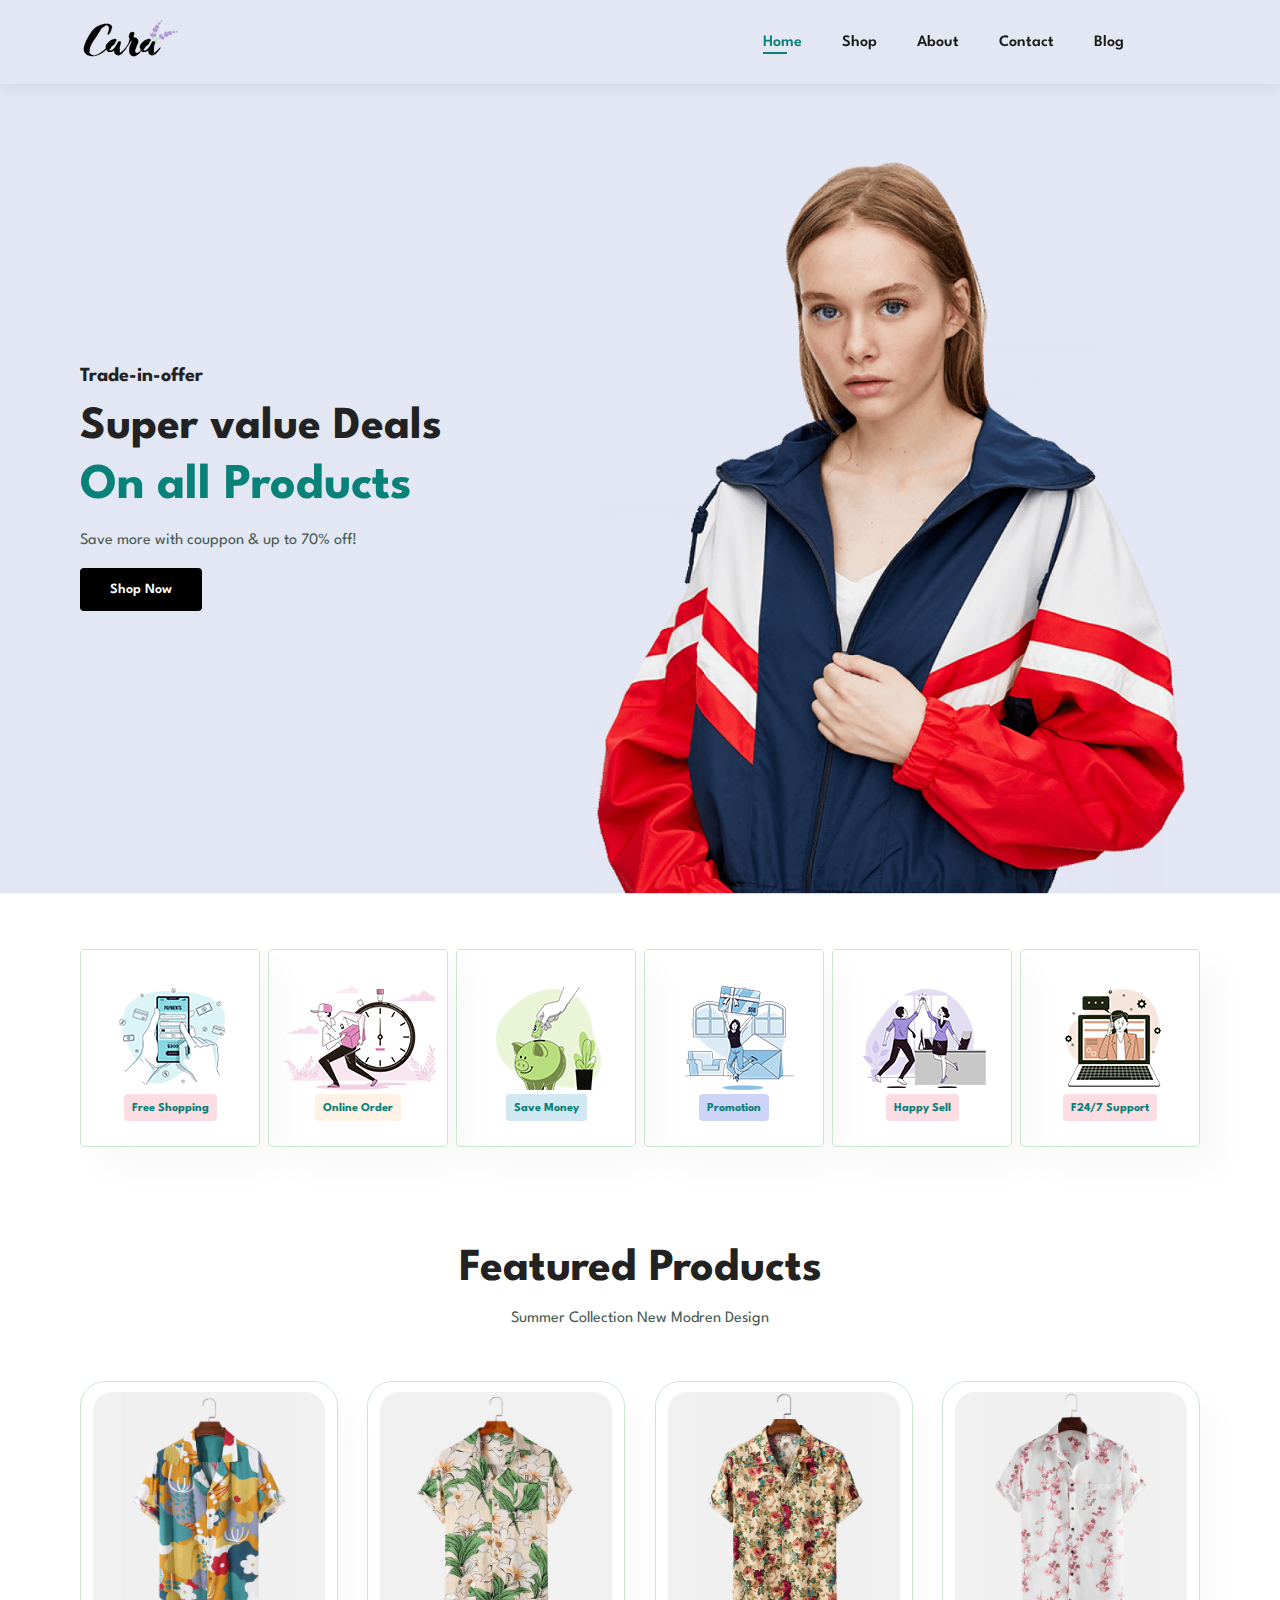
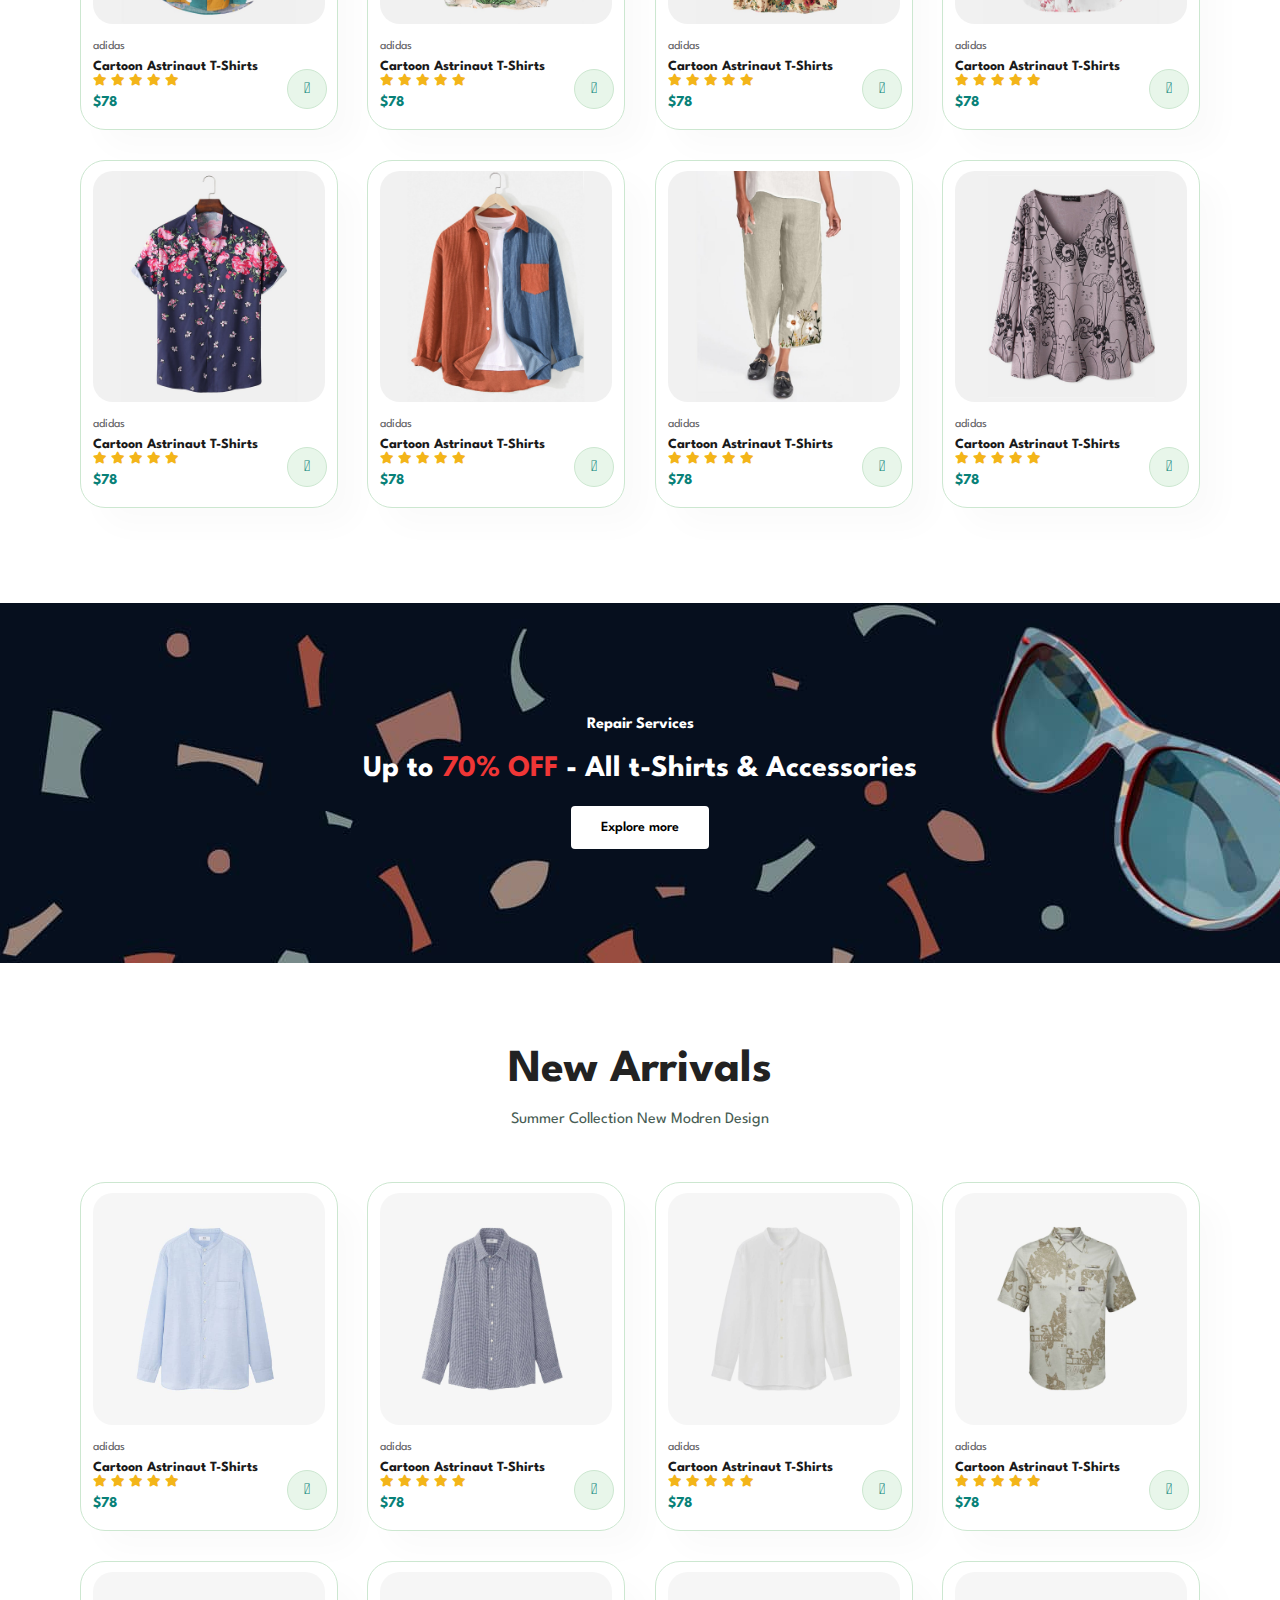
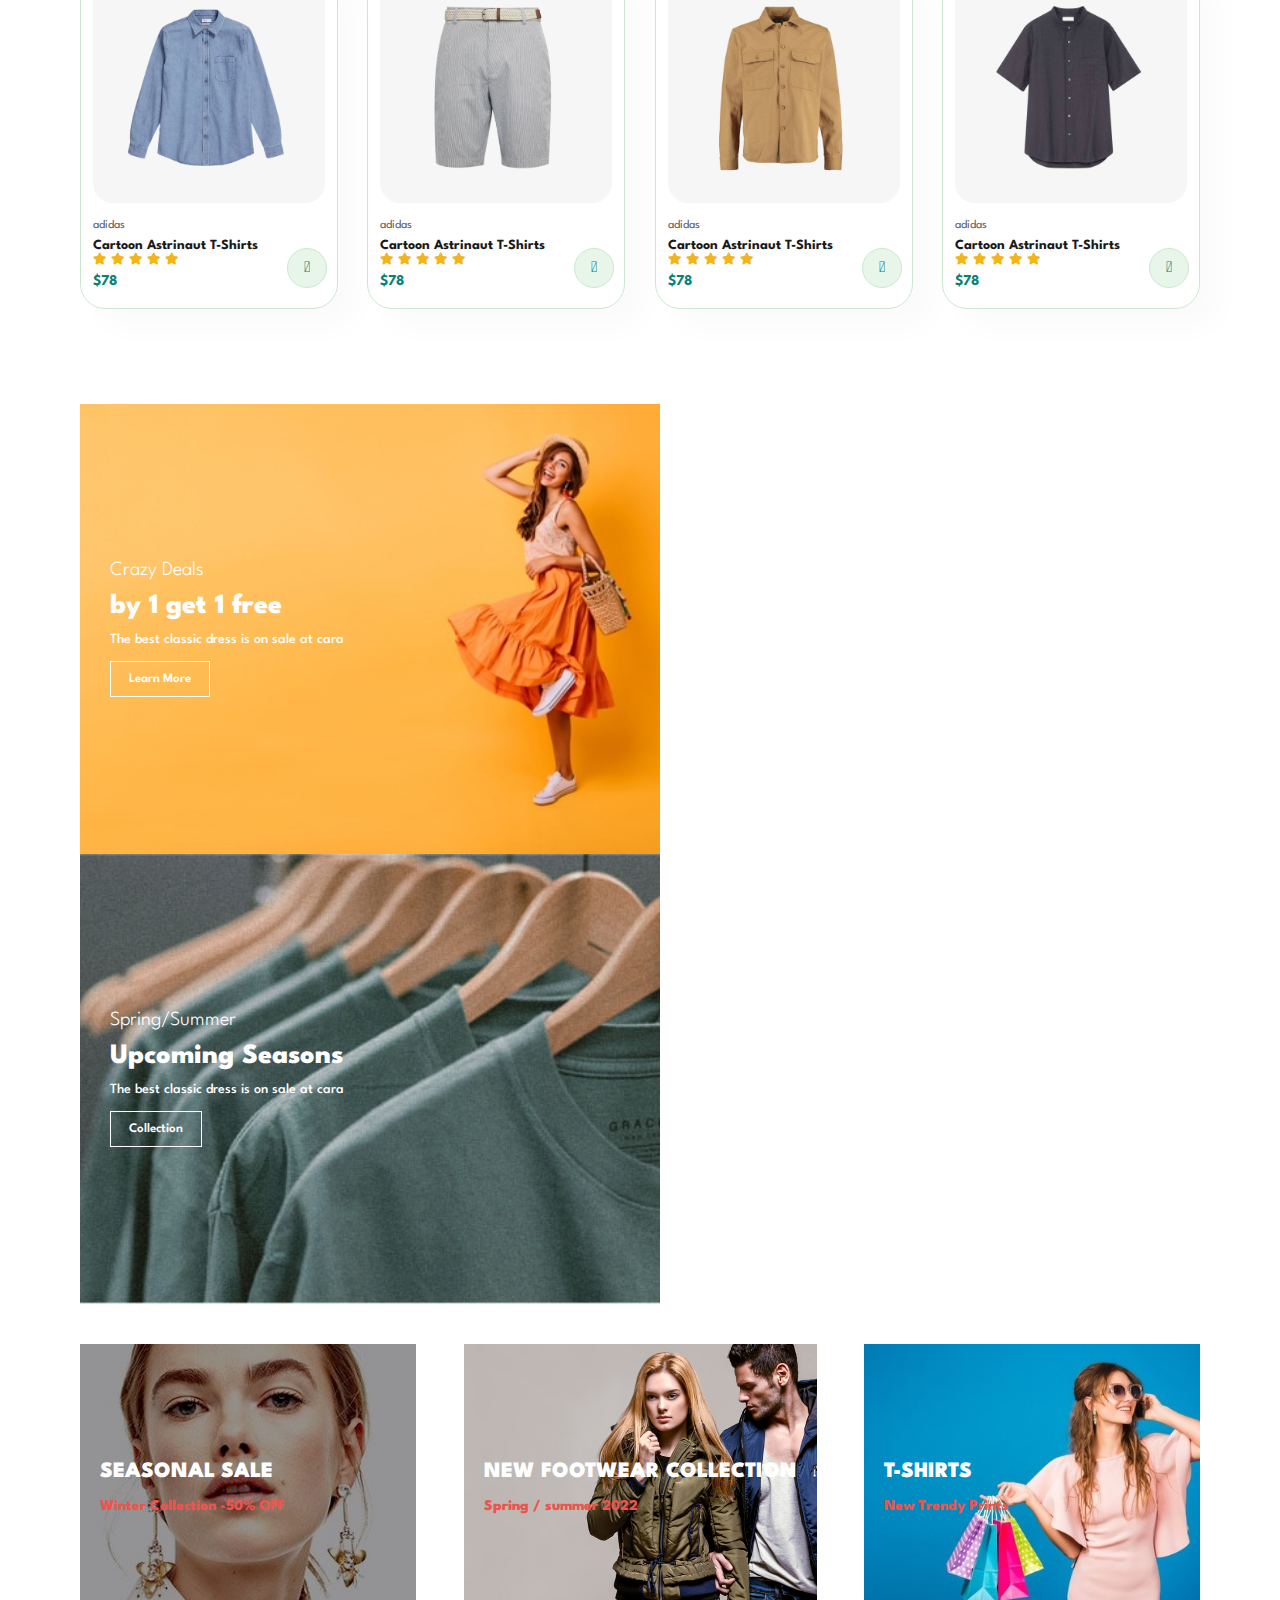
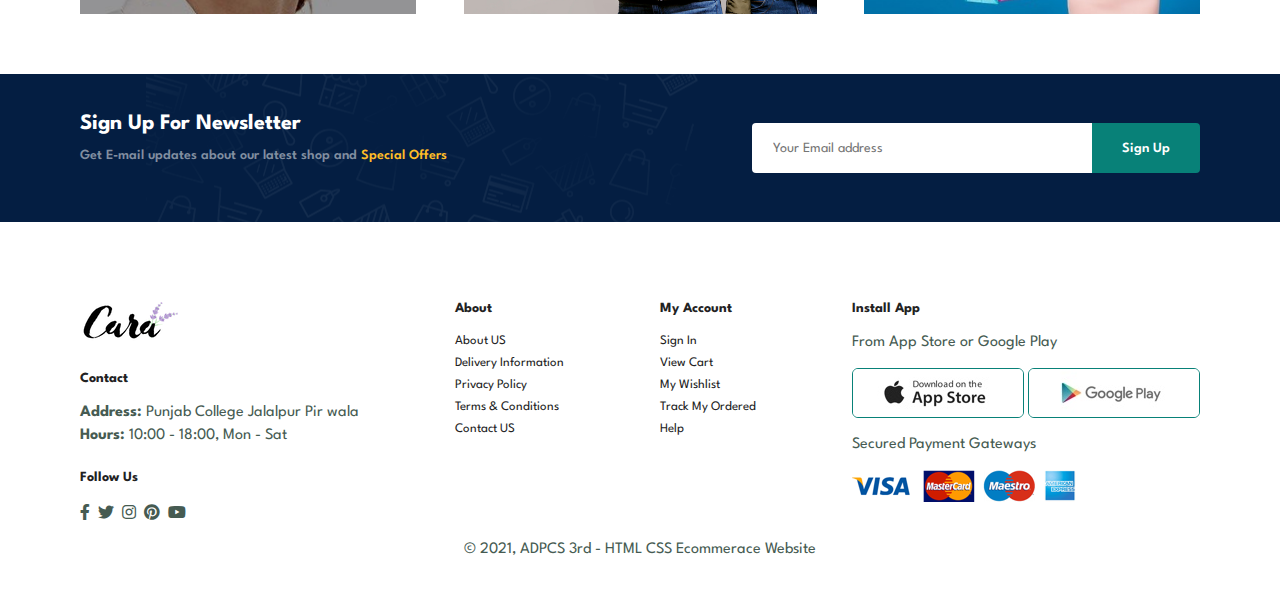
<file: index.html>
<!DOCTYPE html>
<html lang="en">

    <head>
        <meta charset="UTF-8">
        <meta http-equiv="X-UA-Compatible" content="IE=edge">
        <meta name="viewport" content="width=device-width, initial-scale=1.0">
        <title>ADP Cs 3rd Semester Project E-commerce Website</title>
        <link rel="stylesheet" href="https://pro.fontawesome.com/releases/v5.10.0/css/all.css" />

        <link rel="stylesheet" href="style.css">
    </head>

    <body>
<section id="header">
    <a href="#"><img src="img/logo.png" class="logo" alt="logo"></a>
    <div>
        <ul id="navbar">
            <li><a class="active" href="index.html">Home</a></li>
            <li><a href="shop.html">Shop</a></li>
            <li><a href="about.html">About</a></li>
            <li><a href="contact.html">Contact</a></li>
            <li><a href="blog.html">Blog</a></li>
            <li id="lg-bag"><a href="cart.html"><i class="far fa-shopping-bag"></i></a></li>
            <a href="#" id="close"><i class="far fa-times"></i></a>
        </ul>
    </div>
    <div id="mobile">
        <a href="cart.html"><i class="far fa-shopping-bag"></i></a>
        <i id="bar" class="fas fa-outdent"></i>
    </div>
</section>
<section id="hero">
    <h4>Trade-in-offer</h4>
    <h2>Super value Deals</h2>
    <h1>On all Products</h1>
    <p>Save more with couppon & up to 70% off! </p>
    <button class="normal">Shop Now</button>
</section>
 <section id="feature" class="section-p1">
    <div class="fe-box">
        <img src="img/features/f1.png" alt="f1">
        <h6>Free Shopping</h6>
    </div>
    <div class="fe-box">
        <img src="img/features/f2.png" alt="f1">
        <h6>Online Order</h6>
    </div>
    <div class="fe-box">
        <img src="img/features/f3.png" alt="f1">
        <h6>Save Money</h6>
    </div>
    <div class="fe-box">
        <img src="img/features/f4.png" alt="f1">
        <h6>Promotion</h6>
    </div>
    <div class="fe-box">
        <img src="img/features/f5.png" alt="f1">
        <h6>Happy Sell</h6>
    </div>
    <div class="fe-box">
        <img src="img/features/f6.png" alt="f1">
        <h6>F24/7 Support</h6>
    </div>
 </section>
 <section id="product1" class="section-p1">
    <h2>Featured Products</h2>
    <p>Summer Collection New Modren Design</p>
    <div class="pro-container">
        <div class="pro">
            <img src="img/products/f1.jpg" alt="">
            <div class="des">
                <span>adidas</span>
                <h5>Cartoon Astrinaut T-Shirts</h5>
                <div class="star">
                    <i class="fas fa-star"></i>
                    <i class="fas fa-star"></i>
                    <i class="fas fa-star"></i>
                    <i class="fas fa-star"></i>
                    <i class="fas fa-star"></i>
                </div>
                <h4>$78</h4>
            </div>
            <a href="#"><i class="fal fa-shopping-cart cart"></i></a>
        </div>
        <div class="pro">
            <img src="img/products/f2.jpg" alt="">
            <div class="des">
                <span>adidas</span>
                <h5>Cartoon Astrinaut T-Shirts</h5>
                <div class="star">
                    <i class="fas fa-star"></i>
                    <i class="fas fa-star"></i>
                    <i class="fas fa-star"></i>
                    <i class="fas fa-star"></i>
                    <i class="fas fa-star"></i>
                </div>
                <h4>$78</h4>
            </div>
            <a href="#"><i class="fal fa-shopping-cart cart"></i></a>
        </div>
        <div class="pro">
            <img src="img/products/f3.jpg" alt="">
            <div class="des">
                <span>adidas</span>
                <h5>Cartoon Astrinaut T-Shirts</h5>
                <div class="star">
                    <i class="fas fa-star"></i>
                    <i class="fas fa-star"></i>
                    <i class="fas fa-star"></i>
                    <i class="fas fa-star"></i>
                    <i class="fas fa-star"></i>
                </div>
                <h4>$78</h4>
            </div>
            <a href="#"><i class="fal fa-shopping-cart cart"></i></a>
        </div>
        <div class="pro">
            <img src="img/products/f4.jpg" alt="">
            <div class="des">
                <span>adidas</span>
                <h5>Cartoon Astrinaut T-Shirts</h5>
                <div class="star">
                    <i class="fas fa-star"></i>
                    <i class="fas fa-star"></i>
                    <i class="fas fa-star"></i>
                    <i class="fas fa-star"></i>
                    <i class="fas fa-star"></i>
                </div>
                <h4>$78</h4>
            </div>
            <a href="#"><i class="fal fa-shopping-cart cart"></i></a>
        </div>
        <div class="pro">
            <img src="img/products/f5.jpg" alt="">
            <div class="des">
                <span>adidas</span>
                <h5>Cartoon Astrinaut T-Shirts</h5>
                <div class="star">
                    <i class="fas fa-star"></i>
                    <i class="fas fa-star"></i>
                    <i class="fas fa-star"></i>
                    <i class="fas fa-star"></i>
                    <i class="fas fa-star"></i>
                </div>
                <h4>$78</h4>
            </div>
            <a href="#"><i class="fal fa-shopping-cart cart"></i></a>
        </div>
        <div class="pro">
            <img src="img/products/f6.jpg" alt="">
            <div class="des">
                <span>adidas</span>
                <h5>Cartoon Astrinaut T-Shirts</h5>
                <div class="star">
                    <i class="fas fa-star"></i>
                    <i class="fas fa-star"></i>
                    <i class="fas fa-star"></i>
                    <i class="fas fa-star"></i>
                    <i class="fas fa-star"></i>
                </div>
                <h4>$78</h4>
            </div>
            <a href="#"><i class="fal fa-shopping-cart cart"></i></a>
        </div>
        <div class="pro">
            <img src="img/products/f7.jpg" alt="">
            <div class="des">
                <span>adidas</span>
                <h5>Cartoon Astrinaut T-Shirts</h5>
                <div class="star">
                    <i class="fas fa-star"></i>
                    <i class="fas fa-star"></i>
                    <i class="fas fa-star"></i>
                    <i class="fas fa-star"></i>
                    <i class="fas fa-star"></i>
                </div>
                <h4>$78</h4>
            </div>
            <a href="#"><i class="fal fa-shopping-cart cart"></i></a>
        </div>
        <div class="pro">
            <img src="img/products/f8.jpg" alt="">
            <div class="des">
                <span>adidas</span>
                <h5>Cartoon Astrinaut T-Shirts</h5>
                <div class="star">
                    <i class="fas fa-star"></i>
                    <i class="fas fa-star"></i>
                    <i class="fas fa-star"></i>
                    <i class="fas fa-star"></i>
                    <i class="fas fa-star"></i>
                </div>
                <h4>$78</h4>
            </div>
            <a href="#"><i class="fal fa-shopping-cart cart"></i></a>
        </div>
    </div>
 </section>
 <section id="banner" class="section-m1">
    <h4>Repair Services</h4>
    <h2>Up to <span>70% OFF</span> - All t-Shirts & Accessories</h2>
    <button class="normal">Explore more</button>
 </section>
 <section id="product1" class="section-p1">
    <h2>New Arrivals</h2>
    <p>Summer Collection New Modren Design</p>
    <div class="pro-container">
        <div class="pro">
            <img src="img/products/n1.jpg" alt="">
            <div class="des">
                <span>adidas</span>
                <h5>Cartoon Astrinaut T-Shirts</h5>
                <div class="star">
                    <i class="fas fa-star"></i>
                    <i class="fas fa-star"></i>
                    <i class="fas fa-star"></i>
                    <i class="fas fa-star"></i>
                    <i class="fas fa-star"></i>
                </div>
                <h4>$78</h4>
            </div>
            <a href="#"><i class="fal fa-shopping-cart cart"></i></a>
        </div>
        <div class="pro">
            <img src="img/products/n2.jpg" alt="">
            <div class="des">
                <span>adidas</span>
                <h5>Cartoon Astrinaut T-Shirts</h5>
                <div class="star">
                    <i class="fas fa-star"></i>
                    <i class="fas fa-star"></i>
                    <i class="fas fa-star"></i>
                    <i class="fas fa-star"></i>
                    <i class="fas fa-star"></i>
                </div>
                <h4>$78</h4>
            </div>
            <a href="#"><i class="fal fa-shopping-cart cart"></i></a>
        </div>
        <div class="pro">
            <img src="img/products/n3.jpg" alt="">
            <div class="des">
                <span>adidas</span>
                <h5>Cartoon Astrinaut T-Shirts</h5>
                <div class="star">
                    <i class="fas fa-star"></i>
                    <i class="fas fa-star"></i>
                    <i class="fas fa-star"></i>
                    <i class="fas fa-star"></i>
                    <i class="fas fa-star"></i>
                </div>
                <h4>$78</h4>
            </div>
            <a href="#"><i class="fal fa-shopping-cart cart"></i></a>
        </div>
        <div class="pro">
            <img src="img/products/n4.jpg" alt="">
            <div class="des">
                <span>adidas</span>
                <h5>Cartoon Astrinaut T-Shirts</h5>
                <div class="star">
                    <i class="fas fa-star"></i>
                    <i class="fas fa-star"></i>
                    <i class="fas fa-star"></i>
                    <i class="fas fa-star"></i>
                    <i class="fas fa-star"></i>
                </div>
                <h4>$78</h4>
            </div>
            <a href="#"><i class="fal fa-shopping-cart cart"></i></a>
        </div>
        <div class="pro">
            <img src="img/products/n5.jpg" alt="">
            <div class="des">
                <span>adidas</span>
                <h5>Cartoon Astrinaut T-Shirts</h5>
                <div class="star">
                    <i class="fas fa-star"></i>
                    <i class="fas fa-star"></i>
                    <i class="fas fa-star"></i>
                    <i class="fas fa-star"></i>
                    <i class="fas fa-star"></i>
                </div>
                <h4>$78</h4>
            </div>
            <a href="#"><i class="fal fa-shopping-cart cart"></i></a>
        </div>
        <div class="pro">
            <img src="img/products/n6.jpg" alt="">
            <div class="des">
                <span>adidas</span>
                <h5>Cartoon Astrinaut T-Shirts</h5>
                <div class="star">
                    <i class="fas fa-star"></i>
                    <i class="fas fa-star"></i>
                    <i class="fas fa-star"></i>
                    <i class="fas fa-star"></i>
                    <i class="fas fa-star"></i>
                </div>
                <h4>$78</h4>
            </div>
            <a href="#"><i class="fal fa-shopping-cart cart"></i></a>
        </div>
        <div class="pro">
            <img src="img/products/n7.jpg" alt="">
            <div class="des">
                <span>adidas</span>
                <h5>Cartoon Astrinaut T-Shirts</h5>
                <div class="star">
                    <i class="fas fa-star"></i>
                    <i class="fas fa-star"></i>
                    <i class="fas fa-star"></i>
                    <i class="fas fa-star"></i>
                    <i class="fas fa-star"></i>
                </div>
                <h4>$78</h4>
            </div>
            <a href="#"><i class="fal fa-shopping-cart cart"></i></a>
        </div>
        <div class="pro">
            <img src="img/products/n8.jpg" alt="">
            <div class="des">
                <span>adidas</span>
                <h5>Cartoon Astrinaut T-Shirts</h5>
                <div class="star">
                    <i class="fas fa-star"></i>
                    <i class="fas fa-star"></i>
                    <i class="fas fa-star"></i>
                    <i class="fas fa-star"></i>
                    <i class="fas fa-star"></i>
                </div>
                <h4>$78</h4>
            </div>
            <a href="#"><i class="fal fa-shopping-cart cart"></i></a>
        </div>
    </div>
 </section>
 <section id="sm-banner" class="section-p1">
    <div class="banner-box">
        <h4>Crazy Deals</h4>
        <h2>by 1 get 1 free</h2>
<span>The best classic dress is on sale at cara</span>
<button class="white">Learn More</button>
    </div>
    <div class="banner-box banner-box2">
        <h4>Spring/Summer</h4>
        <h2>Upcoming Seasons</h2>
<span>The best classic dress is on sale at cara</span>
<button class="white">Collection</button>
    </div>
 </section>
 <section id="banner3">
    <div class="banner-box">
        <h2>SEASONAL SALE</h2>
        <h3>Winter Collection -50% OFF</h3>
</div>
<div class="banner-box banner-box2">
    <h2>NEW FOOTWEAR COLLECTION</h2>
    <h3>Spring / summer 2022</h3>
</div>
<div class="banner-box banner-box3">
    <h2>T-SHIRTS</h2>
    <h3>New Trendy Prints</h3>
</div>
 </section> 
 <section id="newsletter" class="section-p1 section-m1">
    <div class="newstext">
        <h4>Sign Up For Newsletter</h4>
        <p>Get E-mail updates about our latest shop and <span>Special Offers</span></p>
    </div>
    <div class="form">
        <input type="text" placeholder="Your Email address">
        <button class="normal">Sign Up</button>
    </div>
 </section>
 <footer class="section-p1">
    <div class="col">
        <img class="logo" src="img/logo.png" alt="">
        <h4>Contact</h4>
        <p><strong>Address:</strong> Punjab College Jalalpur Pir wala</p>
        <p><strong>Hours:</strong> 10:00 - 18:00, Mon - Sat</p>
        <div class="follow">
            <h4>Follow Us</h4>
            <div class="icon">
                <i class="fab fa-facebook-f"></i>
                <i class="fab fa-twitter"></i>
                <i class="fab fa-instagram"></i>
                <i class="fab fa-pinterest"></i>
                <i class="fab fa-youtube"></i>
            </div>
        </div>
    </div>
    <div class="col">
        <h4>About</h4>
        <a href="#">About US</a>
        <a href="#">Delivery Information</a>
        <a href="#">Privacy Policy</a>
        <a href="#">Terms & Conditions</a>
        <a href="#">Contact US</a>
    </div>
    <div class="col">
        <h4>My Account</h4>
        <a href="#">Sign In</a>
        <a href="#">View Cart</a>
        <a href="#">My Wishlist</a>
        <a href="#">Track My Ordered</a>
        <a href="#">Help</a>
    </div>
    <div class="col install">
        <h4>Install App</h4>
        <p>From App Store or Google Play</p>
        <div class="row">
            <img src="img/pay/app.jpg" alt="">
            <img src="img/pay/play.jpg" alt="">
        </div>
        <p>Secured Payment Gateways</p>
        <img src="img/pay/pay.png" alt="">
    </div>
    <div class="copyright">
        <p>&#169; 2021, ADPCS 3rd -  HTML CSS Ecommerace Website</p>
    </div>
 </footer>
        <script src="script.js"></script>
    </body>

</html>
</file>
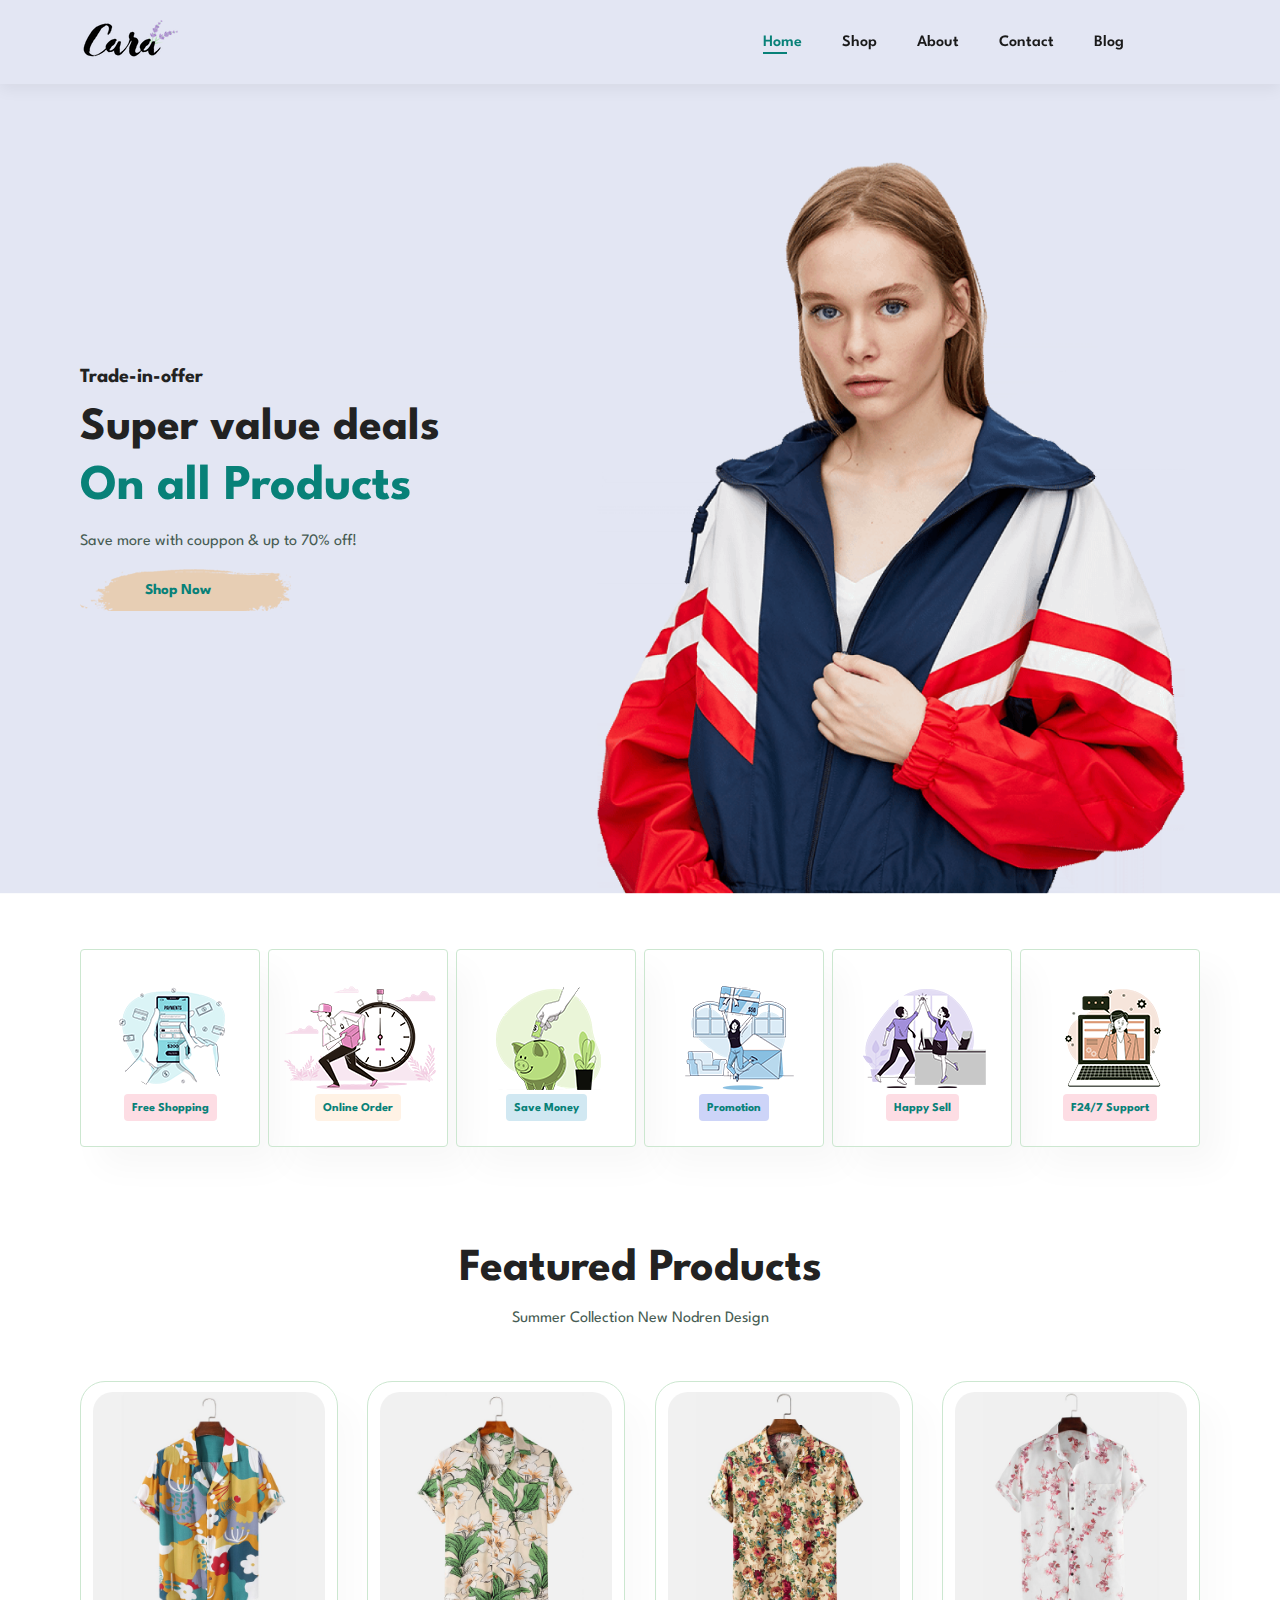
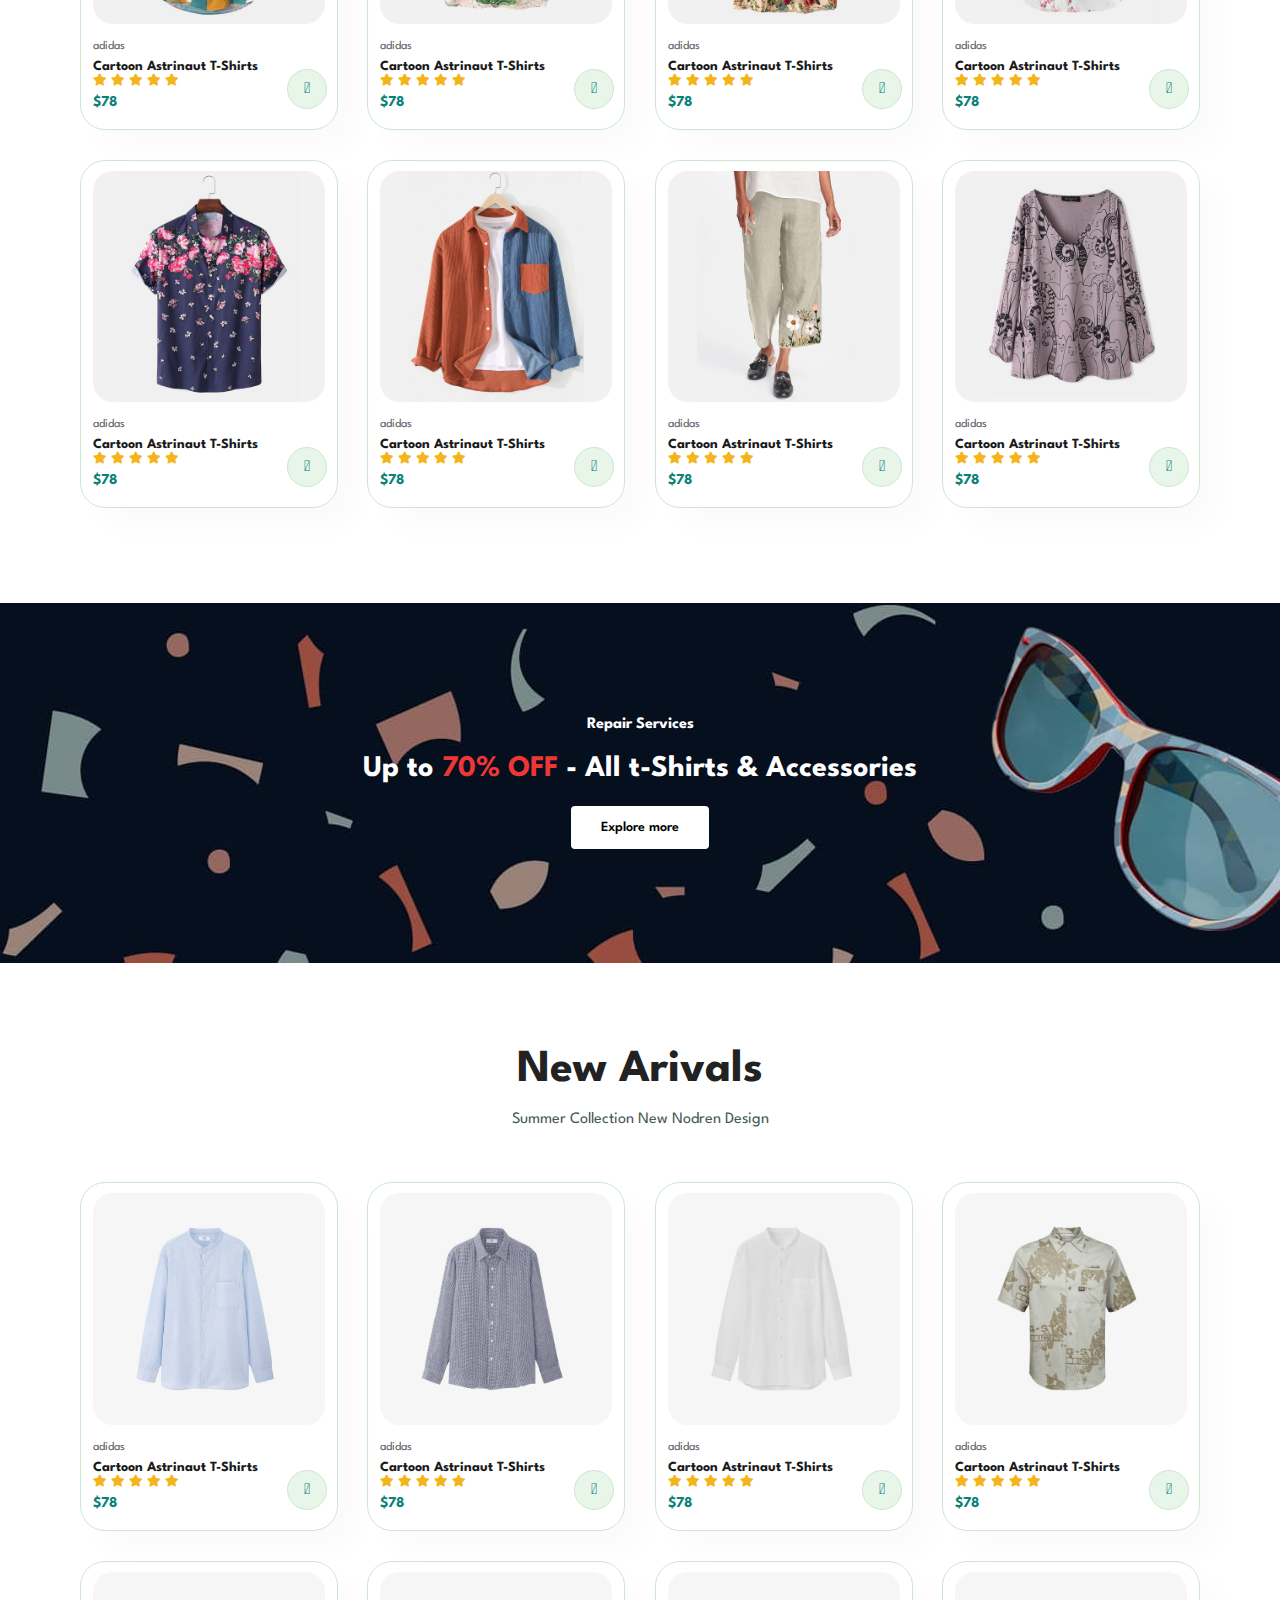
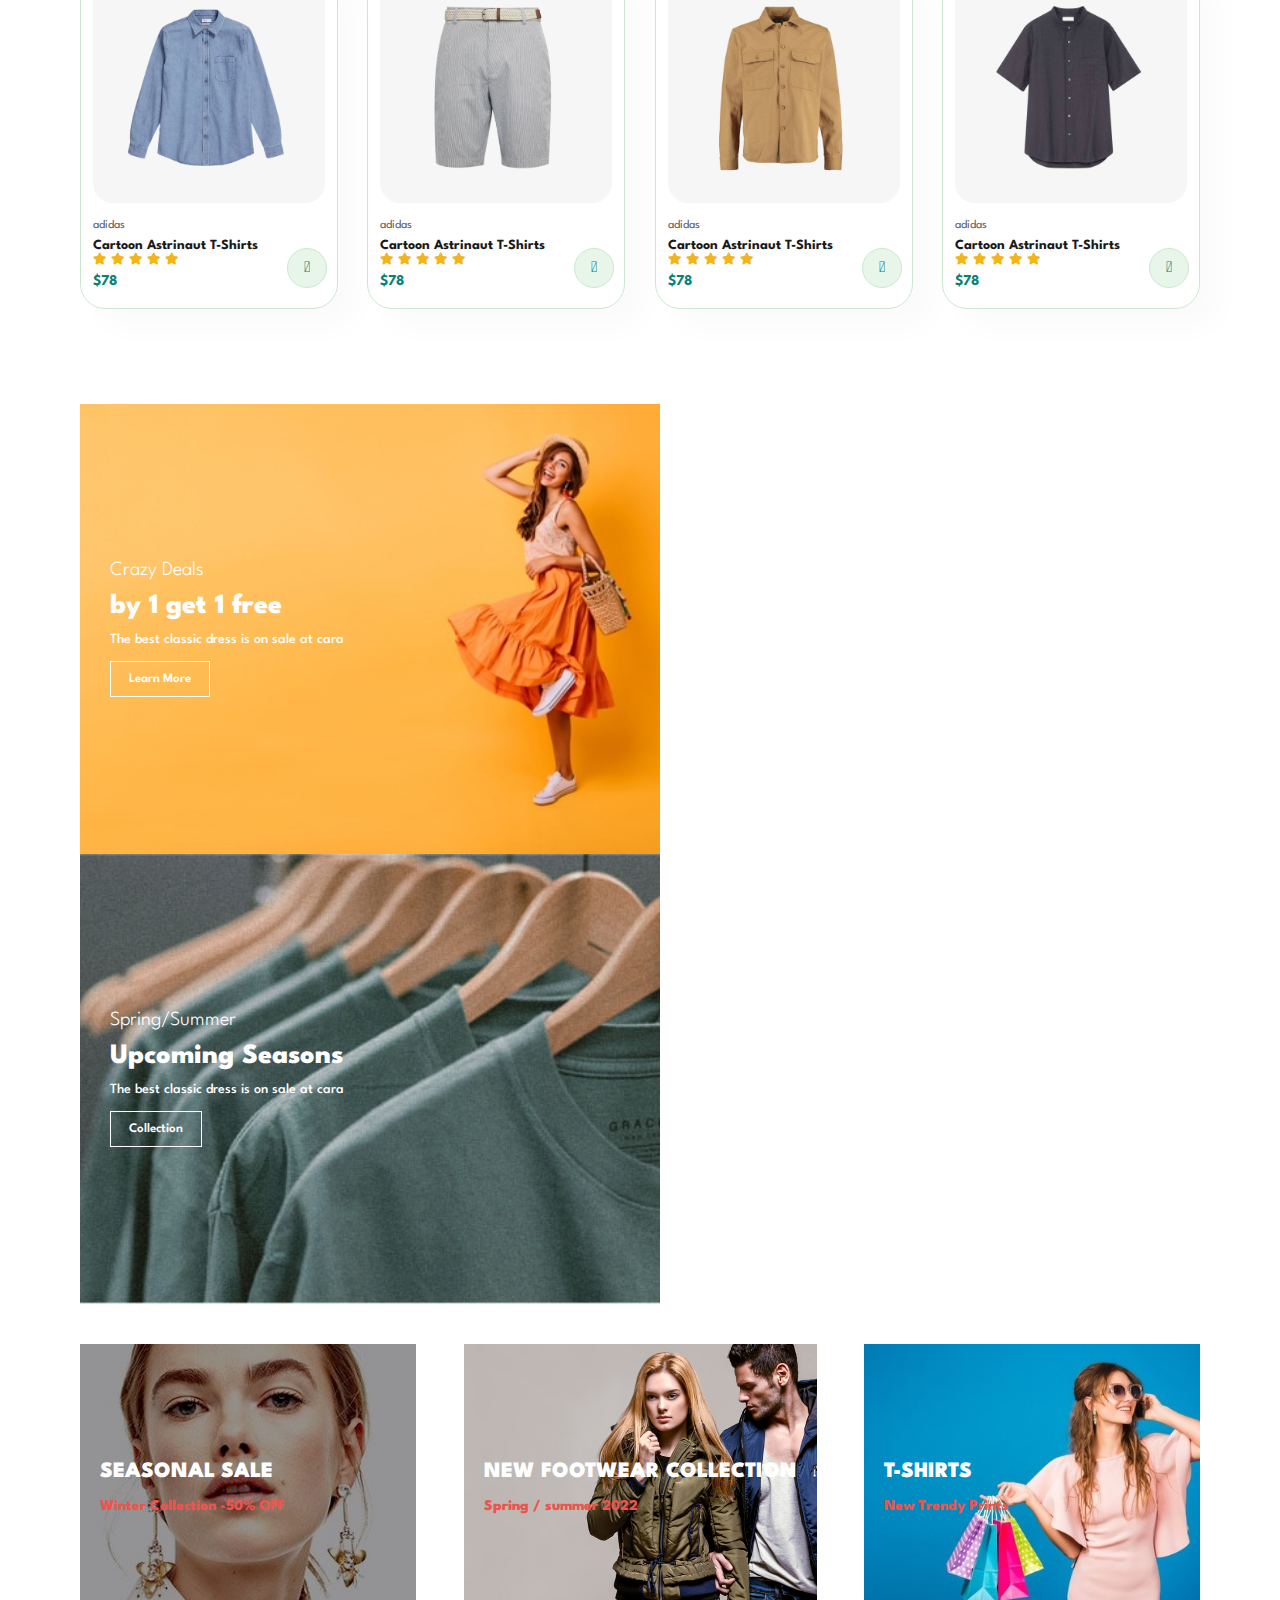
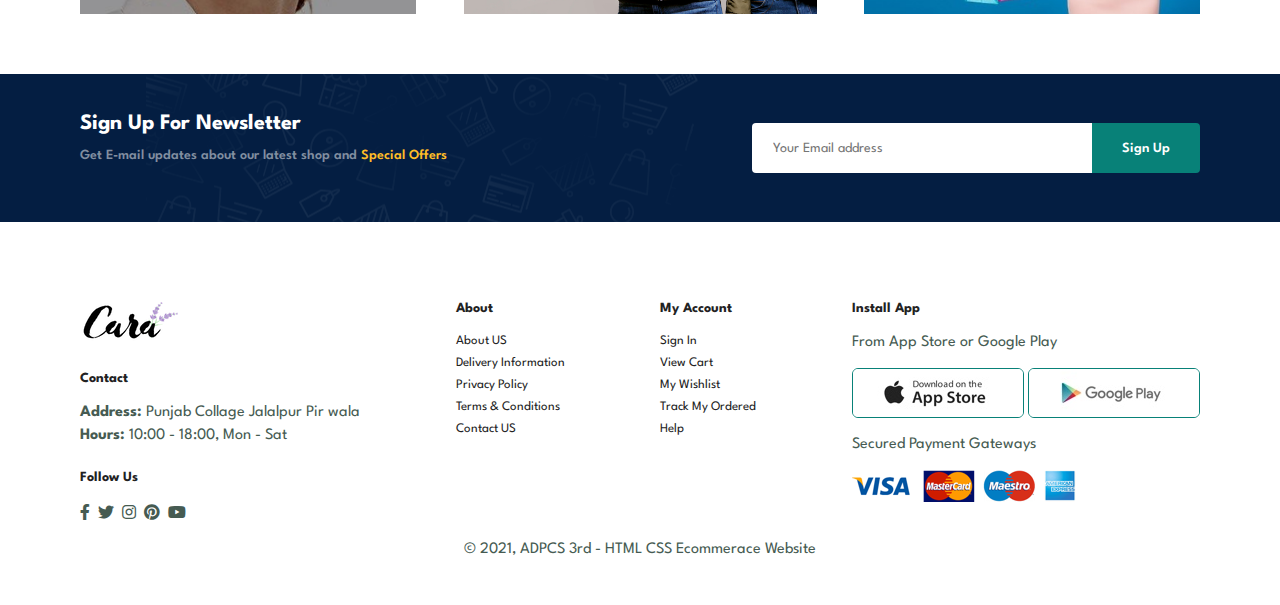
<file: E-commerace Web/index.html>
<!DOCTYPE html>
<html lang="en">

    <head>
        <meta charset="UTF-8">
        <meta http-equiv="X-UA-Compatible" content="IE=edge">
        <meta name="viewport" content="width=device-width, initial-scale=1.0">
        <title>ADP Cs 3rd Semester Project E-commerce Website</title>
        <link rel="stylesheet" href="https://pro.fontawesome.com/releases/v5.10.0/css/all.css" />

        <link rel="stylesheet" href="style.css">
    </head>

    <body>
<section id="header">
    <a href="#"><img src="img/logo.png" class="logo" alt="logo"></a>
    <div>
        <ul id="navbar">
            <li><a class="active" href="index.html">Home</a></li>
            <li><a href="shop.html">Shop</a></li>
            <li><a href="about.html">About</a></li>
            <li><a href="contact.html">Contact</a></li>
            <li><a href="blog.html">Blog</a></li>
            <li id="lg-bag"><a href="cart.html"><i class="far fa-shopping-bag"></i></a></li>
            <a href="#" id="close"><i class="far fa-times"></i></a>
        </ul>
    </div>
    <div id="mobile">
        <a href="cart.html"><i class="far fa-shopping-bag"></i></a>
        <i id="bar" class="fas fa-outdent"></i>
    </div>
</section>
<section id="hero">
    <h4>Trade-in-offer</h4>
    <h2>Super value deals</h2>
    <h1>On all Products</h1>
    <p>Save more with couppon & up to 70% off! </p>
    <button>Shop Now</button>
</section>
 <section id="feature" class="section-p1">
    <div class="fe-box">
        <img src="img/features/f1.png" alt="f1">
        <h6>Free Shopping</h6>
    </div>
    <div class="fe-box">
        <img src="img/features/f2.png" alt="f1">
        <h6>Online Order</h6>
    </div>
    <div class="fe-box">
        <img src="img/features/f3.png" alt="f1">
        <h6>Save Money</h6>
    </div>
    <div class="fe-box">
        <img src="img/features/f4.png" alt="f1">
        <h6>Promotion</h6>
    </div>
    <div class="fe-box">
        <img src="img/features/f5.png" alt="f1">
        <h6>Happy Sell</h6>
    </div>
    <div class="fe-box">
        <img src="img/features/f6.png" alt="f1">
        <h6>F24/7 Support</h6>
    </div>
 </section>
 <section id="product1" class="section-p1">
    <h2>Featured Products</h2>
    <p>Summer Collection New Nodren Design</p>
    <div class="pro-container">
        <div class="pro">
            <img src="img/products/f1.jpg" alt="">
            <div class="des">
                <span>adidas</span>
                <h5>Cartoon Astrinaut T-Shirts</h5>
                <div class="star">
                    <i class="fas fa-star"></i>
                    <i class="fas fa-star"></i>
                    <i class="fas fa-star"></i>
                    <i class="fas fa-star"></i>
                    <i class="fas fa-star"></i>
                </div>
                <h4>$78</h4>
            </div>
            <a href="#"><i class="fal fa-shopping-cart cart"></i></a>
        </div>
        <div class="pro">
            <img src="img/products/f2.jpg" alt="">
            <div class="des">
                <span>adidas</span>
                <h5>Cartoon Astrinaut T-Shirts</h5>
                <div class="star">
                    <i class="fas fa-star"></i>
                    <i class="fas fa-star"></i>
                    <i class="fas fa-star"></i>
                    <i class="fas fa-star"></i>
                    <i class="fas fa-star"></i>
                </div>
                <h4>$78</h4>
            </div>
            <a href="#"><i class="fal fa-shopping-cart cart"></i></a>
        </div>
        <div class="pro">
            <img src="img/products/f3.jpg" alt="">
            <div class="des">
                <span>adidas</span>
                <h5>Cartoon Astrinaut T-Shirts</h5>
                <div class="star">
                    <i class="fas fa-star"></i>
                    <i class="fas fa-star"></i>
                    <i class="fas fa-star"></i>
                    <i class="fas fa-star"></i>
                    <i class="fas fa-star"></i>
                </div>
                <h4>$78</h4>
            </div>
            <a href="#"><i class="fal fa-shopping-cart cart"></i></a>
        </div>
        <div class="pro">
            <img src="img/products/f4.jpg" alt="">
            <div class="des">
                <span>adidas</span>
                <h5>Cartoon Astrinaut T-Shirts</h5>
                <div class="star">
                    <i class="fas fa-star"></i>
                    <i class="fas fa-star"></i>
                    <i class="fas fa-star"></i>
                    <i class="fas fa-star"></i>
                    <i class="fas fa-star"></i>
                </div>
                <h4>$78</h4>
            </div>
            <a href="#"><i class="fal fa-shopping-cart cart"></i></a>
        </div>
        <div class="pro">
            <img src="img/products/f5.jpg" alt="">
            <div class="des">
                <span>adidas</span>
                <h5>Cartoon Astrinaut T-Shirts</h5>
                <div class="star">
                    <i class="fas fa-star"></i>
                    <i class="fas fa-star"></i>
                    <i class="fas fa-star"></i>
                    <i class="fas fa-star"></i>
                    <i class="fas fa-star"></i>
                </div>
                <h4>$78</h4>
            </div>
            <a href="#"><i class="fal fa-shopping-cart cart"></i></a>
        </div>
        <div class="pro">
            <img src="img/products/f6.jpg" alt="">
            <div class="des">
                <span>adidas</span>
                <h5>Cartoon Astrinaut T-Shirts</h5>
                <div class="star">
                    <i class="fas fa-star"></i>
                    <i class="fas fa-star"></i>
                    <i class="fas fa-star"></i>
                    <i class="fas fa-star"></i>
                    <i class="fas fa-star"></i>
                </div>
                <h4>$78</h4>
            </div>
            <a href="#"><i class="fal fa-shopping-cart cart"></i></a>
        </div>
        <div class="pro">
            <img src="img/products/f7.jpg" alt="">
            <div class="des">
                <span>adidas</span>
                <h5>Cartoon Astrinaut T-Shirts</h5>
                <div class="star">
                    <i class="fas fa-star"></i>
                    <i class="fas fa-star"></i>
                    <i class="fas fa-star"></i>
                    <i class="fas fa-star"></i>
                    <i class="fas fa-star"></i>
                </div>
                <h4>$78</h4>
            </div>
            <a href="#"><i class="fal fa-shopping-cart cart"></i></a>
        </div>
        <div class="pro">
            <img src="img/products/f8.jpg" alt="">
            <div class="des">
                <span>adidas</span>
                <h5>Cartoon Astrinaut T-Shirts</h5>
                <div class="star">
                    <i class="fas fa-star"></i>
                    <i class="fas fa-star"></i>
                    <i class="fas fa-star"></i>
                    <i class="fas fa-star"></i>
                    <i class="fas fa-star"></i>
                </div>
                <h4>$78</h4>
            </div>
            <a href="#"><i class="fal fa-shopping-cart cart"></i></a>
        </div>
    </div>
 </section>
 <section id="banner" class="section-m1">
    <h4>Repair Services</h4>
    <h2>Up to <span>70% OFF</span> - All t-Shirts & Accessories</h2>
    <button class="normal">Explore more</button>
 </section>
 <section id="product1" class="section-p1">
    <h2>New Arivals</h2>
    <p>Summer Collection New Nodren Design</p>
    <div class="pro-container">
        <div class="pro">
            <img src="img/products/n1.jpg" alt="">
            <div class="des">
                <span>adidas</span>
                <h5>Cartoon Astrinaut T-Shirts</h5>
                <div class="star">
                    <i class="fas fa-star"></i>
                    <i class="fas fa-star"></i>
                    <i class="fas fa-star"></i>
                    <i class="fas fa-star"></i>
                    <i class="fas fa-star"></i>
                </div>
                <h4>$78</h4>
            </div>
            <a href="#"><i class="fal fa-shopping-cart cart"></i></a>
        </div>
        <div class="pro">
            <img src="img/products/n2.jpg" alt="">
            <div class="des">
                <span>adidas</span>
                <h5>Cartoon Astrinaut T-Shirts</h5>
                <div class="star">
                    <i class="fas fa-star"></i>
                    <i class="fas fa-star"></i>
                    <i class="fas fa-star"></i>
                    <i class="fas fa-star"></i>
                    <i class="fas fa-star"></i>
                </div>
                <h4>$78</h4>
            </div>
            <a href="#"><i class="fal fa-shopping-cart cart"></i></a>
        </div>
        <div class="pro">
            <img src="img/products/n3.jpg" alt="">
            <div class="des">
                <span>adidas</span>
                <h5>Cartoon Astrinaut T-Shirts</h5>
                <div class="star">
                    <i class="fas fa-star"></i>
                    <i class="fas fa-star"></i>
                    <i class="fas fa-star"></i>
                    <i class="fas fa-star"></i>
                    <i class="fas fa-star"></i>
                </div>
                <h4>$78</h4>
            </div>
            <a href="#"><i class="fal fa-shopping-cart cart"></i></a>
        </div>
        <div class="pro">
            <img src="img/products/n4.jpg" alt="">
            <div class="des">
                <span>adidas</span>
                <h5>Cartoon Astrinaut T-Shirts</h5>
                <div class="star">
                    <i class="fas fa-star"></i>
                    <i class="fas fa-star"></i>
                    <i class="fas fa-star"></i>
                    <i class="fas fa-star"></i>
                    <i class="fas fa-star"></i>
                </div>
                <h4>$78</h4>
            </div>
            <a href="#"><i class="fal fa-shopping-cart cart"></i></a>
        </div>
        <div class="pro">
            <img src="img/products/n5.jpg" alt="">
            <div class="des">
                <span>adidas</span>
                <h5>Cartoon Astrinaut T-Shirts</h5>
                <div class="star">
                    <i class="fas fa-star"></i>
                    <i class="fas fa-star"></i>
                    <i class="fas fa-star"></i>
                    <i class="fas fa-star"></i>
                    <i class="fas fa-star"></i>
                </div>
                <h4>$78</h4>
            </div>
            <a href="#"><i class="fal fa-shopping-cart cart"></i></a>
        </div>
        <div class="pro">
            <img src="img/products/n6.jpg" alt="">
            <div class="des">
                <span>adidas</span>
                <h5>Cartoon Astrinaut T-Shirts</h5>
                <div class="star">
                    <i class="fas fa-star"></i>
                    <i class="fas fa-star"></i>
                    <i class="fas fa-star"></i>
                    <i class="fas fa-star"></i>
                    <i class="fas fa-star"></i>
                </div>
                <h4>$78</h4>
            </div>
            <a href="#"><i class="fal fa-shopping-cart cart"></i></a>
        </div>
        <div class="pro">
            <img src="img/products/n7.jpg" alt="">
            <div class="des">
                <span>adidas</span>
                <h5>Cartoon Astrinaut T-Shirts</h5>
                <div class="star">
                    <i class="fas fa-star"></i>
                    <i class="fas fa-star"></i>
                    <i class="fas fa-star"></i>
                    <i class="fas fa-star"></i>
                    <i class="fas fa-star"></i>
                </div>
                <h4>$78</h4>
            </div>
            <a href="#"><i class="fal fa-shopping-cart cart"></i></a>
        </div>
        <div class="pro">
            <img src="img/products/n8.jpg" alt="">
            <div class="des">
                <span>adidas</span>
                <h5>Cartoon Astrinaut T-Shirts</h5>
                <div class="star">
                    <i class="fas fa-star"></i>
                    <i class="fas fa-star"></i>
                    <i class="fas fa-star"></i>
                    <i class="fas fa-star"></i>
                    <i class="fas fa-star"></i>
                </div>
                <h4>$78</h4>
            </div>
            <a href="#"><i class="fal fa-shopping-cart cart"></i></a>
        </div>
    </div>
 </section>
 <section id="sm-banner" class="section-p1">
    <div class="banner-box">
        <h4>Crazy Deals</h4>
        <h2>by 1 get 1 free</h2>
<span>The best classic dress is on sale at cara</span>
<button class="white">Learn More</button>
    </div>
    <div class="banner-box banner-box2">
        <h4>Spring/Summer</h4>
        <h2>Upcoming Seasons</h2>
<span>The best classic dress is on sale at cara</span>
<button class="white">Collection</button>
    </div>
 </section>
 <section id="banner3">
    <div class="banner-box">
        <h2>SEASONAL SALE</h2>
        <h3>Winter Collection -50% OFF</h3>
</div>
<div class="banner-box banner-box2">
    <h2>NEW FOOTWEAR COLLECTION</h2>
    <h3>Spring / summer 2022</h3>
</div>
<div class="banner-box banner-box3">
    <h2>T-SHIRTS</h2>
    <h3>New Trendy Prints</h3>
</div>
 </section> 
 <section id="newsletter" class="section-p1 section-m1">
    <div class="newstext">
        <h4>Sign Up For Newsletter</h4>
        <p>Get E-mail updates about our latest shop and <span>Special Offers</span></p>
    </div>
    <div class="form">
        <input type="text" placeholder="Your Email address">
        <button class="normal">Sign Up</button>
    </div>
 </section>
 <footer class="section-p1">
    <div class="col">
        <img class="logo" src="img/logo.png" alt="">
        <h4>Contact</h4>
        <p><strong>Address:</strong> Punjab Collage Jalalpur Pir wala</p>
        <p><strong>Hours:</strong> 10:00 - 18:00, Mon - Sat</p>
        <div class="follow">
            <h4>Follow Us</h4>
            <div class="icon">
                <i class="fab fa-facebook-f"></i>
                <i class="fab fa-twitter"></i>
                <i class="fab fa-instagram"></i>
                <i class="fab fa-pinterest"></i>
                <i class="fab fa-youtube"></i>
            </div>
        </div>
    </div>
    <div class="col">
        <h4>About</h4>
        <a href="#">About US</a>
        <a href="#">Delivery Information</a>
        <a href="#">Privacy Policy</a>
        <a href="#">Terms & Conditions</a>
        <a href="#">Contact US</a>
    </div>
    <div class="col">
        <h4>My Account</h4>
        <a href="#">Sign In</a>
        <a href="#">View Cart</a>
        <a href="#">My Wishlist</a>
        <a href="#">Track My Ordered</a>
        <a href="#">Help</a>
    </div>
    <div class="col install">
        <h4>Install App</h4>
        <p>From App Store or Google Play</p>
        <div class="row">
            <img src="img/pay/app.jpg" alt="">
            <img src="img/pay/play.jpg" alt="">
        </div>
        <p>Secured Payment Gateways</p>
        <img src="img/pay/pay.png" alt="">
    </div>
    <div class="copyright">
        <p>&#169; 2021, ADPCS 3rd -  HTML CSS Ecommerace Website</p>
    </div>
 </footer>
        <script src="script.js"></script>
    </body>

</html>
</file>
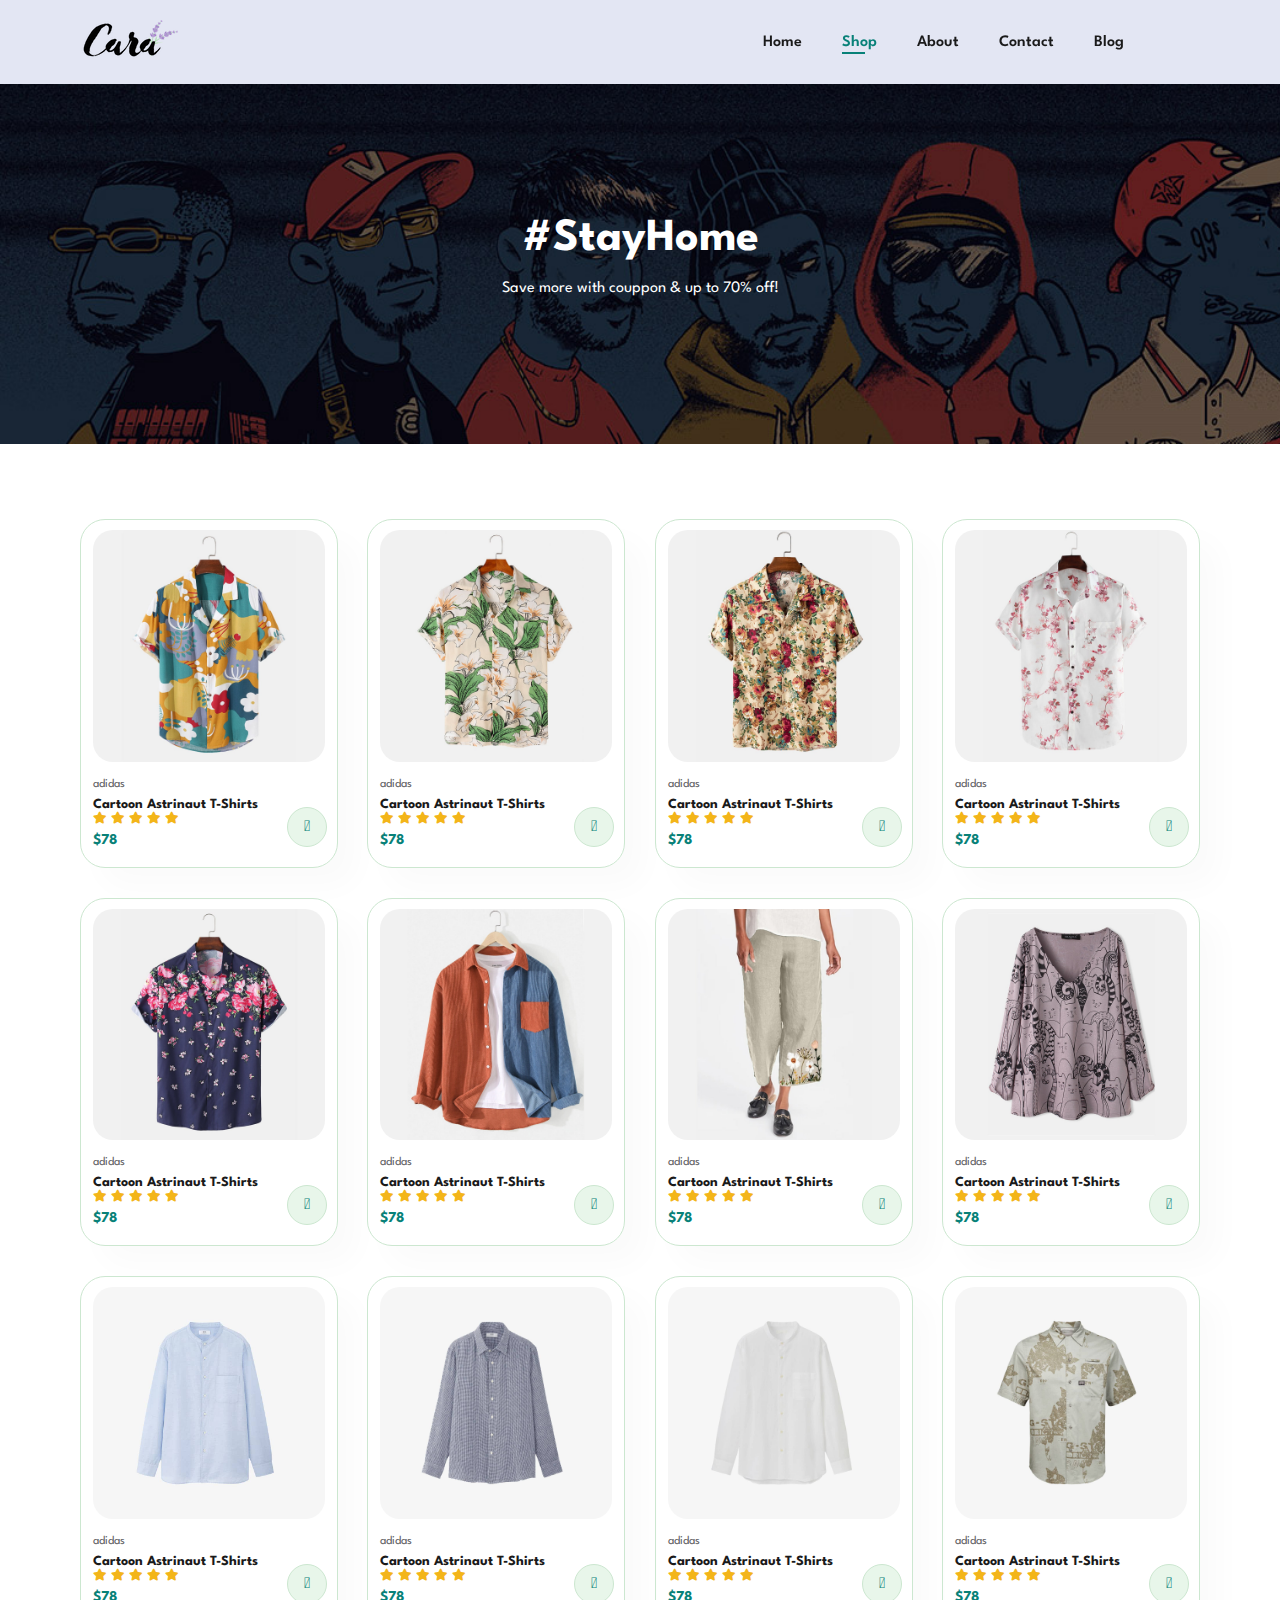
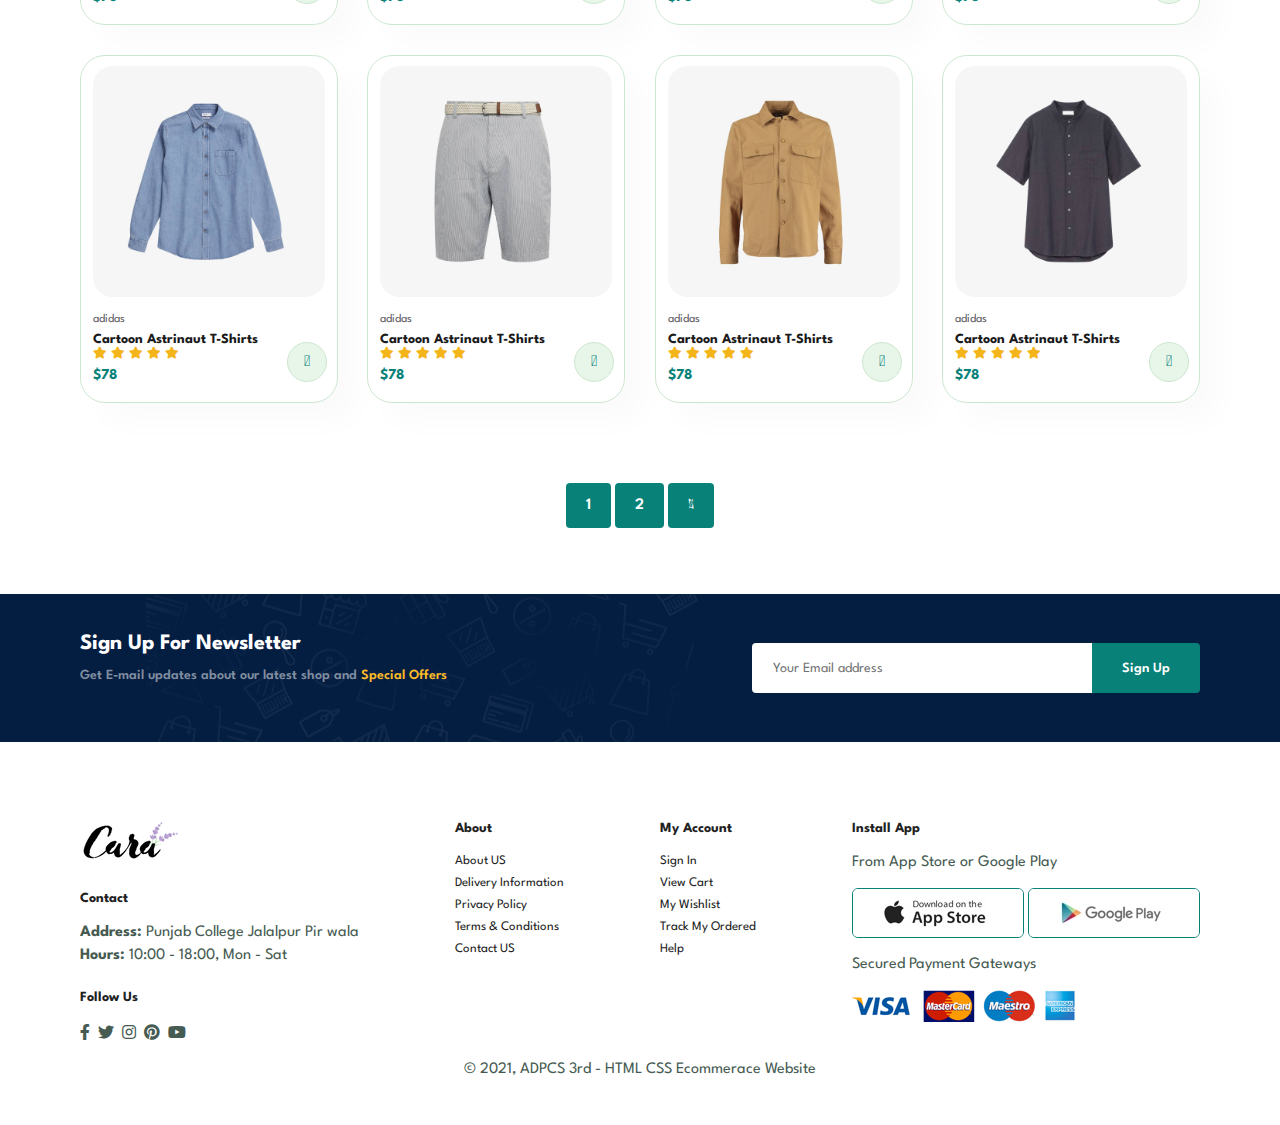
<file: shop.html>
<!DOCTYPE html>
<html lang="en">

    <head>
        <meta charset="UTF-8">
        <meta http-equiv="X-UA-Compatible" content="IE=edge">
        <meta name="viewport" content="width=device-width, initial-scale=1.0">
        <title>ADP Cs 3rd Semester Project E-commerce Website</title>
        <link rel="stylesheet" href="https://pro.fontawesome.com/releases/v5.10.0/css/all.css" />

        <link rel="stylesheet" href="style.css">
    </head>

    <body>  
<section id="header"> 
    <a href="#"><img src="img/logo.png" class="logo" alt="logo"></a>
    <div>
        <ul id="navbar">
            <li><a  href="index.html">Home</a></li>
            <li><a class="active" href="shop.html">Shop</a></li>
            <li><a href="about.html">About</a></li>
            <li><a href="contact.html">Contact</a></li>
            <li><a href="blog.html">Blog</a></li>
            <li id="lg-bag"><a href="cart.html"><i class="far fa-shopping-bag"></i></a></li>
            <a href="#" id="close"><i class="far fa-times"></i></a>
        </ul>
    </div>
    <div id="mobile">
        <a href="cart.html"><i class="far fa-shopping-bag"></i></a>
        <i id="bar" class="fas fa-outdent"></i>
    </div>
</section>
<section id="page-header">
    <h2>#StayHome</h2>
    <p>Save more with couppon & up to 70% off! </p>
</section>
 <section id="product1" class="section-p1">
    <div class="pro-container">
        <div class="pro" onclick="window.location.href='sproduct.html';">
            <img src="img/products/f1.jpg" alt="">
            <div class="des">
                <span>adidas</span>
                <h5>Cartoon Astrinaut T-Shirts</h5>
                <div class="star">
                    <i class="fas fa-star"></i>
                    <i class="fas fa-star"></i>
                    <i class="fas fa-star"></i>
                    <i class="fas fa-star"></i>
                    <i class="fas fa-star"></i>
                </div>
                <h4>$78</h4>
            </div>
            <a href="#"><i class="fal fa-shopping-cart cart"></i></a>
        </div>
        <div class="pro">
            <img src="img/products/f2.jpg" alt="">
            <div class="des">
                <span>adidas</span>
                <h5>Cartoon Astrinaut T-Shirts</h5>
                <div class="star">
                    <i class="fas fa-star"></i>
                    <i class="fas fa-star"></i>
                    <i class="fas fa-star"></i>
                    <i class="fas fa-star"></i>
                    <i class="fas fa-star"></i>
                </div>
                <h4>$78</h4>
            </div>
            <a href="#"><i class="fal fa-shopping-cart cart"></i></a>
        </div>
        <div class="pro">
            <img src="img/products/f3.jpg" alt="">
            <div class="des">
                <span>adidas</span>
                <h5>Cartoon Astrinaut T-Shirts</h5>
                <div class="star">
                    <i class="fas fa-star"></i>
                    <i class="fas fa-star"></i>
                    <i class="fas fa-star"></i>
                    <i class="fas fa-star"></i>
                    <i class="fas fa-star"></i>
                </div>
                <h4>$78</h4>
            </div>
            <a href="#"><i class="fal fa-shopping-cart cart"></i></a>
        </div>
        <div class="pro">
            <img src="img/products/f4.jpg" alt="">
            <div class="des">
                <span>adidas</span>
                <h5>Cartoon Astrinaut T-Shirts</h5>
                <div class="star">
                    <i class="fas fa-star"></i>
                    <i class="fas fa-star"></i>
                    <i class="fas fa-star"></i>
                    <i class="fas fa-star"></i>
                    <i class="fas fa-star"></i>
                </div>
                <h4>$78</h4>
            </div>
            <a href="#"><i class="fal fa-shopping-cart cart"></i></a>
        </div>
        <div class="pro">
            <img src="img/products/f5.jpg" alt="">
            <div class="des">
                <span>adidas</span>
                <h5>Cartoon Astrinaut T-Shirts</h5>
                <div class="star">
                    <i class="fas fa-star"></i>
                    <i class="fas fa-star"></i>
                    <i class="fas fa-star"></i>
                    <i class="fas fa-star"></i>
                    <i class="fas fa-star"></i>
                </div>
                <h4>$78</h4>
            </div>
            <a href="#"><i class="fal fa-shopping-cart cart"></i></a>
        </div>
        <div class="pro">
            <img src="img/products/f6.jpg" alt="">
            <div class="des">
                <span>adidas</span>
                <h5>Cartoon Astrinaut T-Shirts</h5>
                <div class="star">
                    <i class="fas fa-star"></i>
                    <i class="fas fa-star"></i>
                    <i class="fas fa-star"></i>
                    <i class="fas fa-star"></i>
                    <i class="fas fa-star"></i>
                </div>
                <h4>$78</h4>
            </div>
            <a href="#"><i class="fal fa-shopping-cart cart"></i></a>
        </div>
        <div class="pro">
            <img src="img/products/f7.jpg" alt="">
            <div class="des">
                <span>adidas</span>
                <h5>Cartoon Astrinaut T-Shirts</h5>
                <div class="star">
                    <i class="fas fa-star"></i>
                    <i class="fas fa-star"></i>
                    <i class="fas fa-star"></i>
                    <i class="fas fa-star"></i>
                    <i class="fas fa-star"></i>
                </div>
                <h4>$78</h4>
            </div>
            <a href="#"><i class="fal fa-shopping-cart cart"></i></a>
        </div>
        <div class="pro">
            <img src="img/products/f8.jpg" alt="">
            <div class="des">
                <span>adidas</span>
                <h5>Cartoon Astrinaut T-Shirts</h5>
                <div class="star">
                    <i class="fas fa-star"></i>
                    <i class="fas fa-star"></i>
                    <i class="fas fa-star"></i>
                    <i class="fas fa-star"></i>
                    <i class="fas fa-star"></i>
                </div>
                <h4>$78</h4>
            </div>
            <a href="#"><i class="fal fa-shopping-cart cart"></i></a>
        </div>
        <div class="pro">
            <img src="img/products/n1.jpg" alt="">
            <div class="des">
                <span>adidas</span>
                <h5>Cartoon Astrinaut T-Shirts</h5>
                <div class="star">
                    <i class="fas fa-star"></i>
                    <i class="fas fa-star"></i>
                    <i class="fas fa-star"></i>
                    <i class="fas fa-star"></i>
                    <i class="fas fa-star"></i>
                </div>
                <h4>$78</h4>
            </div>
            <a href="#"><i class="fal fa-shopping-cart cart"></i></a>
        </div>
        <div class="pro">
            <img src="img/products/n2.jpg" alt="">
            <div class="des">
                <span>adidas</span>
                <h5>Cartoon Astrinaut T-Shirts</h5>
                <div class="star">
                    <i class="fas fa-star"></i>
                    <i class="fas fa-star"></i>
                    <i class="fas fa-star"></i>
                    <i class="fas fa-star"></i>
                    <i class="fas fa-star"></i>
                </div>
                <h4>$78</h4>
            </div>
            <a href="#"><i class="fal fa-shopping-cart cart"></i></a>
        </div>
        <div class="pro">
            <img src="img/products/n3.jpg" alt="">
            <div class="des">
                <span>adidas</span>
                <h5>Cartoon Astrinaut T-Shirts</h5>
                <div class="star">
                    <i class="fas fa-star"></i>
                    <i class="fas fa-star"></i>
                    <i class="fas fa-star"></i>
                    <i class="fas fa-star"></i>
                    <i class="fas fa-star"></i>
                </div>
                <h4>$78</h4>
            </div>
            <a href="#"><i class="fal fa-shopping-cart cart"></i></a>
        </div>
        <div class="pro">
            <img src="img/products/n4.jpg" alt="">
            <div class="des">
                <span>adidas</span>
                <h5>Cartoon Astrinaut T-Shirts</h5>
                <div class="star">
                    <i class="fas fa-star"></i>
                    <i class="fas fa-star"></i>
                    <i class="fas fa-star"></i>
                    <i class="fas fa-star"></i>
                    <i class="fas fa-star"></i>
                </div>
                <h4>$78</h4>
            </div>
            <a href="#"><i class="fal fa-shopping-cart cart"></i></a>
        </div>
        <div class="pro">
            <img src="img/products/n5.jpg" alt="">
            <div class="des">
                <span>adidas</span>
                <h5>Cartoon Astrinaut T-Shirts</h5>
                <div class="star">
                    <i class="fas fa-star"></i>
                    <i class="fas fa-star"></i>
                    <i class="fas fa-star"></i>
                    <i class="fas fa-star"></i>
                    <i class="fas fa-star"></i>
                </div>
                <h4>$78</h4>
            </div>
            <a href="#"><i class="fal fa-shopping-cart cart"></i></a>
        </div>
        <div class="pro">
            <img src="img/products/n6.jpg" alt="">
            <div class="des">
                <span>adidas</span>
                <h5>Cartoon Astrinaut T-Shirts</h5>
                <div class="star">
                    <i class="fas fa-star"></i>
                    <i class="fas fa-star"></i>
                    <i class="fas fa-star"></i>
                    <i class="fas fa-star"></i>
                    <i class="fas fa-star"></i>
                </div>
                <h4>$78</h4>
            </div>
            <a href="#"><i class="fal fa-shopping-cart cart"></i></a>
        </div>
        <div class="pro">
            <img src="img/products/n7.jpg" alt="">
            <div class="des">
                <span>adidas</span>
                <h5>Cartoon Astrinaut T-Shirts</h5>
                <div class="star">
                    <i class="fas fa-star"></i>
                    <i class="fas fa-star"></i>
                    <i class="fas fa-star"></i>
                    <i class="fas fa-star"></i>
                    <i class="fas fa-star"></i>
                </div>
                <h4>$78</h4>
            </div>
            <a href="#"><i class="fal fa-shopping-cart cart"></i></a>
        </div>
        <div class="pro">
            <img src="img/products/n8.jpg" alt="">
            <div class="des">
                <span>adidas</span>
                <h5>Cartoon Astrinaut T-Shirts</h5>
                <div class="star">
                    <i class="fas fa-star"></i>
                    <i class="fas fa-star"></i>
                    <i class="fas fa-star"></i>
                    <i class="fas fa-star"></i>
                    <i class="fas fa-star"></i>
                </div>
                <h4>$78</h4>
            </div>
            <a href="#"><i class="fal fa-shopping-cart cart"></i></a>
        </div>
    </div>
 </section>
 <section id="pagination" class="section-p1">
    <a href="#">1</a>
    <a href="#">2</a>
    <a href="#"><i class="fal fa-long-arrow-alt-right"></i></a>
 </section>
 <section id="newsletter" class="section-p1 section-m1">
    <div class="newstext">
        <h4>Sign Up For Newsletter</h4>
        <p>Get E-mail updates about our latest shop and <span>Special Offers</span></p>
    </div>
    <div class="form">
        <input type="text" placeholder="Your Email address">
        <button class="normal">Sign Up</button>
    </div>
 </section>
 <footer class="section-p1">
    <div class="col">
        <img class="logo" src="img/logo.png" alt="">
        <h4>Contact</h4>
        <p><strong>Address:</strong> Punjab College Jalalpur Pir wala</p>
        <p><strong>Hours:</strong> 10:00 - 18:00, Mon - Sat</p>
        <div class="follow">
            <h4>Follow Us</h4>
            <div class="icon">
                <i class="fab fa-facebook-f"></i>
                <i class="fab fa-twitter"></i>
                <i class="fab fa-instagram"></i>
                <i class="fab fa-pinterest"></i>
                <i class="fab fa-youtube"></i>
            </div>
        </div>
    </div>
    <div class="col">
        <h4>About</h4>
        <a href="#">About US</a>
        <a href="#">Delivery Information</a>
        <a href="#">Privacy Policy</a>
        <a href="#">Terms & Conditions</a>
        <a href="#">Contact US</a>
    </div>
    <div class="col">
        <h4>My Account</h4>
        <a href="#">Sign In</a>
        <a href="#">View Cart</a>
        <a href="#">My Wishlist</a>
        <a href="#">Track My Ordered</a>
        <a href="#">Help</a>
    </div>
    <div class="col install">
        <h4>Install App</h4>
        <p>From App Store or Google Play</p>
        <div class="row">
            <img src="img/pay/app.jpg" alt="">
            <img src="img/pay/play.jpg" alt="">
        </div>
        <p>Secured Payment Gateways</p>
        <img src="img/pay/pay.png" alt="">
    </div>
    <div class="copyright">
        <p>&#169; 2021, ADPCS 3rd -  HTML CSS Ecommerace Website</p>
    </div>
 </footer>
        <script src="script.js"></script>
    </body>

</html>
</file>
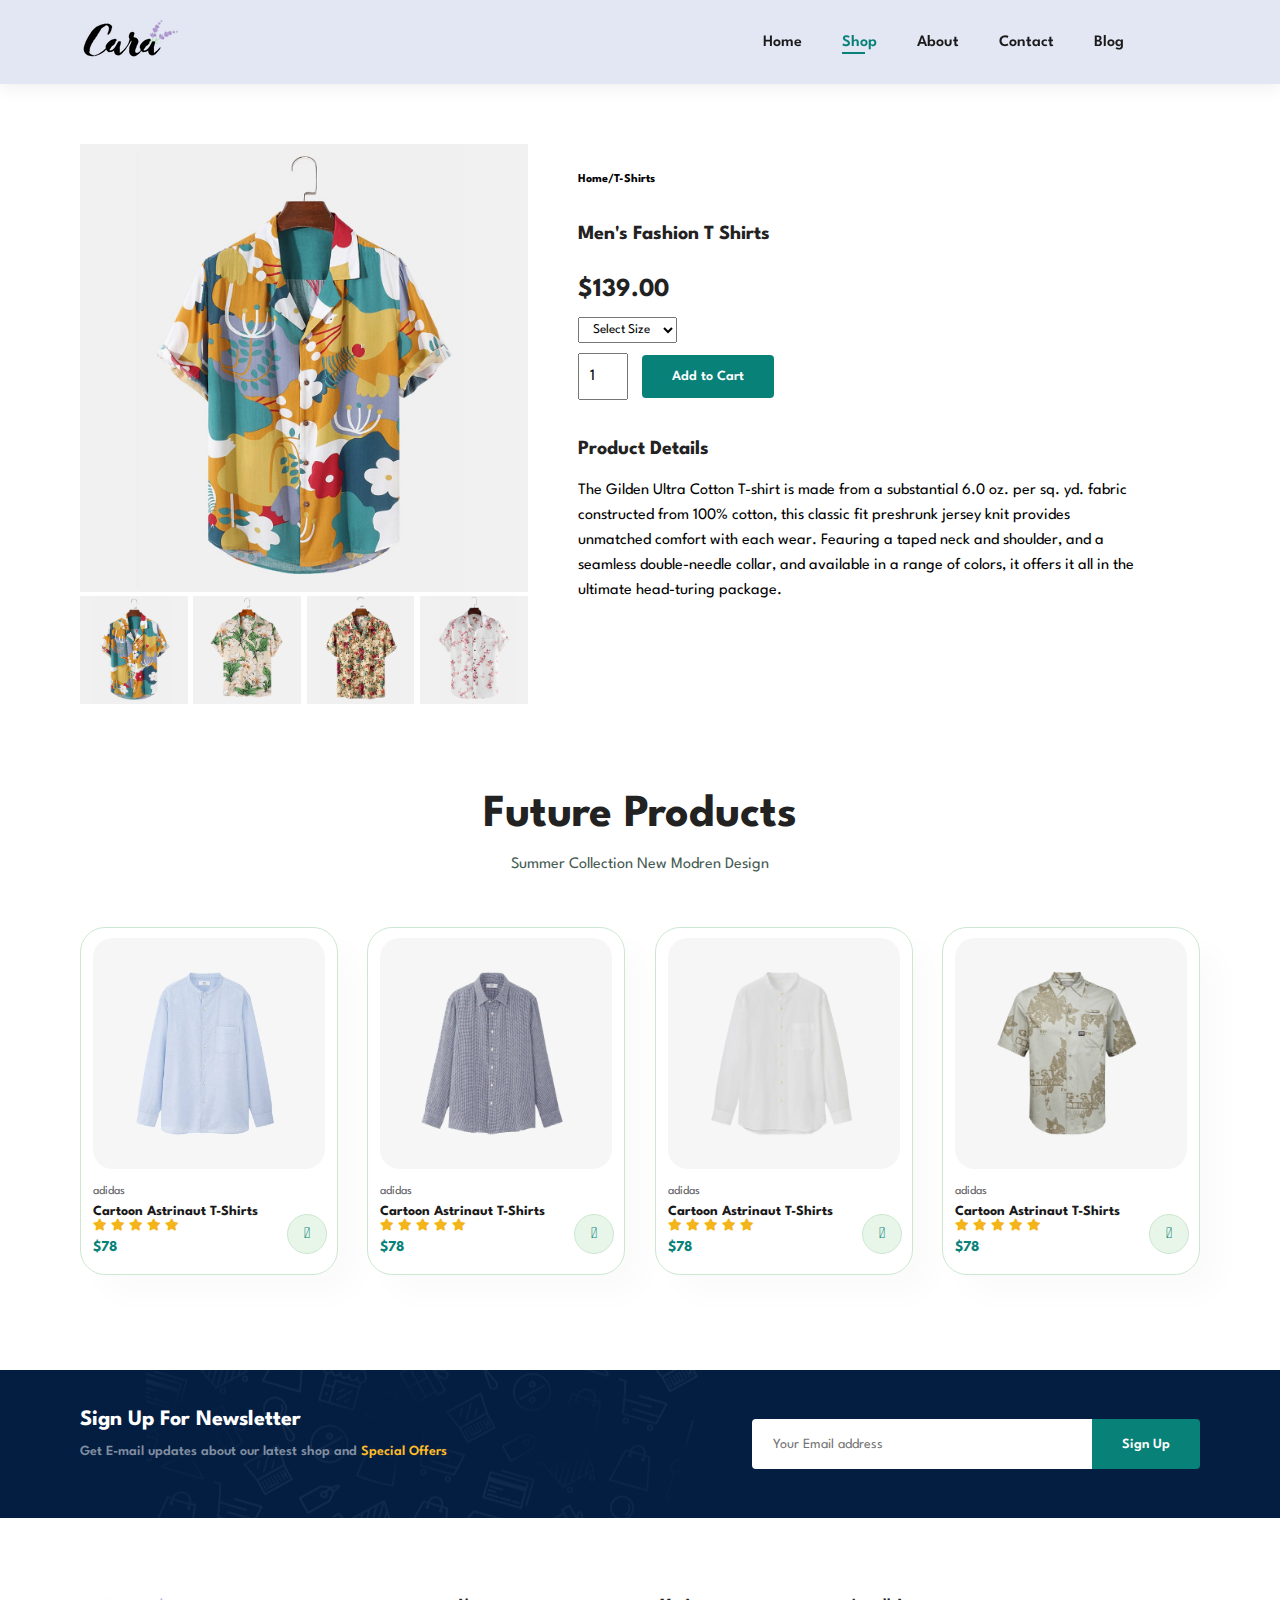
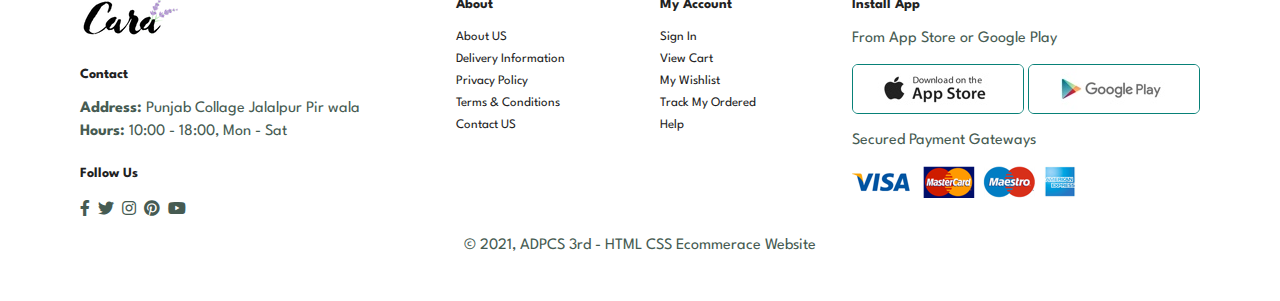
<file: sproduct.html>
<!DOCTYPE html>
<html lang="en">

    <head>
        <meta charset="UTF-8">
        <meta http-equiv="X-UA-Compatible" content="IE=edge">
        <meta name="viewport" content="width=device-width, initial-scale=1.0">
        <title>Tech2etc Ecommerce Tutorial</title>
        <link rel="stylesheet" href="https://pro.fontawesome.com/releases/v5.10.0/css/all.css" />

        <link rel="stylesheet" href="style.css">
    </head>

    <body>

        <!DOCTYPE html>
        <html lang="en">
        
            <head>
                <meta charset="UTF-8">
                <meta http-equiv="X-UA-Compatible" content="IE=edge">
                <meta name="viewport" content="width=device-width, initial-scale=1.0">
                <title>ADP Cs 3rd Semester Project E-commerce Website</title>
                <link rel="stylesheet" href="https://pro.fontawesome.com/releases/v5.10.0/css/all.css" />
        
                <link rel="stylesheet" href="style.css">
            </head>
        
            <body>  
        <section id="header"> 
            <a href="#"><img src="img/logo.png" class="logo" alt="logo"></a>
            <div>
                <ul id="navbar">
                    <li><a  href="index.html">Home</a></li>
                    <li><a class="active" href="shop.html">Shop</a></li>
                    <li><a href="about.html">About</a></li>
                    <li><a href="contact.html">Contact</a></li>
                    <li><a href="blog.html">Blog</a></li>
                    <li id="lg-bag"><a href="cart.html"><i class="far fa-shopping-bag"></i></a></li>
                    <a href="#" id="close"><i class="far fa-times"></i></a>
                </ul>
            </div>
            <div id="mobile">
                <a href="cart.html"><i class="far fa-shopping-bag"></i></a>
                <i id="bar" class="fas fa-outdent"></i>
            </div>
        </section>
        <section id="prodetails" class="section-p1">
            <div class="single-pro-image">
                <img src="img/products/f1.jpg" alt="" width="100%" id="MainImg">
                <div class="small-img-group">
                    <div class="small-img-col">
                        <img src="img/products/f1.jpg" width="100%" class="small-img">
                    </div>
                    <div class="small-img-col">
                        <img src="img/products/f2.jpg" width="100%" class="small-img">
                    </div>
                    <div class="small-img-col">
                        <img src="img/products/f3.jpg" width="100%" class="small-img">
                    </div>
                    <div class="small-img-col">
                        <img src="img/products/f4.jpg" width="100%" class="small-img">
                    </div>
                </div>
            </div>
        <div class="single-pro-details">
            <h6>Home/T-Shirts</h6>
            <h4>Men's Fashion T Shirts</h4>
            <h2>$139.00</h2>
            <select name="" id="">
                <option>Select Size</option>
                <option>XL</option>
                <option>XXL</option>
                <option>Small</option>
                <option>Large</option>
            </select>
            <input type="number" value="1">
            <button class="normal">Add to Cart</button>
            <h4>Product Details</h4>
            <span>The Gilden Ultra Cotton T-shirt is made from a substantial 6.0 oz. per sq. yd. fabric constructed from 100% cotton, this classic fit preshrunk jersey knit provides unmatched comfort with each wear. Feauring a taped neck and shoulder, and a seamless double-needle collar, and available in a range of colors, it offers it all in the ultimate head-turing package.</span>
        </div>
     </section>
    <section id="product1" class="section-p1">
        <h2>Future Products</h2>
        <p>Summer Collection New Modren Design</p>
        <div class="pro-container">
            <div class="pro">
                <img src="img/products/n1.jpg" alt="">
                <div class="des">
                    <span>adidas</span>
                    <h5>Cartoon Astrinaut T-Shirts</h5>
                    <div class="star">
                        <i class="fas fa-star"></i>
                        <i class="fas fa-star"></i>
                        <i class="fas fa-star"></i>
                        <i class="fas fa-star"></i>
                        <i class="fas fa-star"></i>
                    </div>
                    <h4>$78</h4>
                </div>
                <a href="#"><i class="fal fa-shopping-cart cart"></i></a>
            </div>
            <div class="pro">
                <img src="img/products/n2.jpg" alt="">
                <div class="des">
                    <span>adidas</span>
                    <h5>Cartoon Astrinaut T-Shirts</h5>
                    <div class="star">
                        <i class="fas fa-star"></i>
                        <i class="fas fa-star"></i>
                        <i class="fas fa-star"></i>
                        <i class="fas fa-star"></i>
                        <i class="fas fa-star"></i>
                    </div>
                    <h4>$78</h4>
                </div>
                <a href="#"><i class="fal fa-shopping-cart cart"></i></a>
            </div>
            <div class="pro">
                <img src="img/products/n3.jpg" alt="">
                <div class="des">
                    <span>adidas</span>
                    <h5>Cartoon Astrinaut T-Shirts</h5>
                    <div class="star">
                        <i class="fas fa-star"></i>
                        <i class="fas fa-star"></i>
                        <i class="fas fa-star"></i>
                        <i class="fas fa-star"></i>
                        <i class="fas fa-star"></i>
                    </div>
                    <h4>$78</h4>
                </div>
                <a href="#"><i class="fal fa-shopping-cart cart"></i></a>
            </div>
            <div class="pro">
                <img src="img/products/n4.jpg" alt="">
                <div class="des">
                    <span>adidas</span>
                    <h5>Cartoon Astrinaut T-Shirts</h5>
                    <div class="star">
                        <i class="fas fa-star"></i>
                        <i class="fas fa-star"></i>
                        <i class="fas fa-star"></i>
                        <i class="fas fa-star"></i>
                        <i class="fas fa-star"></i>
                    </div>
                    <h4>$78</h4>
                </div>
                <a href="#"><i class="fal fa-shopping-cart cart"></i></a>
            </div>
        </div>
     </section>
         <section id="newsletter" class="section-p1 section-m1">
            <div class="newstext">
                <h4>Sign Up For Newsletter</h4>
                <p>Get E-mail updates about our latest shop and <span>Special Offers</span></p>
            </div>
            <div class="form">
                <input type="text" placeholder="Your Email address">
                <button class="normal">Sign Up</button>
            </div>
         </section>
         <footer class="section-p1">
            <div class="col">
                <img class="logo" src="img/logo.png" alt="">
                <h4>Contact</h4>
                <p><strong>Address:</strong> Punjab Collage Jalalpur Pir wala</p>
                <p><strong>Hours:</strong> 10:00 - 18:00, Mon - Sat</p>
                <div class="follow">
                    <h4>Follow Us</h4>
                    <div class="icon">
                        <i class="fab fa-facebook-f"></i>
                        <i class="fab fa-twitter"></i>
                        <i class="fab fa-instagram"></i>
                        <i class="fab fa-pinterest"></i>
                        <i class="fab fa-youtube"></i>
                    </div>
                </div>
            </div>
            <div class="col">
                <h4>About</h4>
                <a href="#">About US</a>
                <a href="#">Delivery Information</a>
                <a href="#">Privacy Policy</a>
                <a href="#">Terms & Conditions</a>
                <a href="#">Contact US</a>
            </div>
            <div class="col">
                <h4>My Account</h4>
                <a href="#">Sign In</a>
                <a href="#">View Cart</a>
                <a href="#">My Wishlist</a>
                <a href="#">Track My Ordered</a>
                <a href="#">Help</a>
            </div>
            <div class="col install">
                <h4>Install App</h4>
                <p>From App Store or Google Play</p>
                <div class="row">
                    <img src="img/pay/app.jpg" alt="">
                    <img src="img/pay/play.jpg" alt="">
                </div>
                <p>Secured Payment Gateways</p>
                <img src="img/pay/pay.png" alt="">
            </div>
            <div class="copyright">
                <p>&#169; 2021, ADPCS 3rd -  HTML CSS Ecommerace Website</p>
            </div>
         </footer>
                <script src="script.js"></script>
            </body>
        
        </html>
        <script>
            // script for image change on click
            var MainImg = document.getElementById("MainImg");  
            var smallimg = document.getElementsByClassName("small-img");
            smallimg[0].onclick = function(){
                MainImg.src = smallimg[0].src;
            }
            smallimg[1].onclick = function(){
                MainImg.src = smallimg[1].src;
            }
            smallimg[2].onclick = function(){
                MainImg.src = smallimg[2].src;
            }
            smallimg[3].onclick = function(){
                MainImg.src = smallimg[3].src;
            }
        </script>


        <script src="script.js"></script>
    </body>

</html>
</file>
<file: style.css>
@import url("https://fonts.googleapis.com/css2?family=Spartan:wght@100;200;300;400;500;600;700;800;900&display=swap");
* {
  margin: 0;
  padding: 0;
  box-sizing: border-box;
  font-family: "Spartan", sans-serif;
}

html {
  scroll-behavior: smooth;
}

h1 {
  font-size: 50px;
  line-height: 64px;
  color: #222;
}

h2 {
  font-size: 46px;
  line-height: 54px;
  color: #222;
}

h4 {
  font-size: 20px;
  color: #222;
}

h6 {
  font-weight: 700;
  font-size: 12px;
}

p {
  font-size: 16px;
  color: #465b52;
  margin: 15px 0 20px 0;
}

.section-p1 {
  padding: 40px 80px;
}

.section-m1 {
  margin: 40px 0;
}

body {
  width: 100%;
}
/*Header Section Jis main page ke header ko hum css se design kray ge*/
#header{
display: flex;            
align-items: center;  
justify-content: space-between; 
padding: 20px 80px;
background: #E3E6f3;
box-shadow: 0 5px 15px rgba(0, 0, 0, 0.06);
z-index: 999;
position: sticky;
top: 0;
left: 0;
}
#navbar{
  display: flex;
  align-items: center;
  justify-content: center;

}
#navbar li {
  list-style: none;
  padding: 0 20px;
  position: relative;
}
#navbar li a{
  text-decoration: none;
  font-size: 16px;
  font-weight: 600;
  color: #1a1a1a;
}
#navbar li a:hover,
#navbar li a.active{
  color: #088178;
  transition: 0.3s ease;  

}
#navbar li a.active::after,
#navbar li a:hover::after{
  content: "";
  width: 30%;
  height: 2px;
  background: #088178;
  position: absolute;
  bottom: -4px;
  left: 20px;
}
#hero{
  background-image: url("img/hero4.png");
  background-size: cover;
  height: 90vh;
  width: 100%;
  background-position: top 25% right 0;
  display: flex;
  padding: 0 80px;
  flex-direction: column;
  align-items: flex-start;
  justify-content: center;
}
#hero h4{
  padding-bottom: 15px;
}
#hero h1{
  color: #088178;
}
#hero button{
  font-size: 14px;
  font-weight: 600;
  padding: 15px 30px;
  color: #fff;
  background-color: #000;
  border-radius: 4px;
  cursor: pointer;
  border: none;
  outline: none;
  transform: 0.2s;
}
#hero button:hover{
  background: #088178;
  color: #fff;
}
#feature .fe-box{
  width: 180px;
  text-align: center;
  padding: 25px 15px;
  box-shadow: 20px 20px 34px rgba(0, 0, 0, 0.03);
  border: 1px solid #cce7d0;
  border-radius: 4px;
  margin: 15px 0;
}
#feature .fe-box:hover{
  box-shadow: 10px 10px 54px rgba(70, 60, 221, 0.1);

}
#feature .fe-box img{
  height: 100%;
  margin-top: 10px;
}
#feature .fe-box h6{
  display: inline-block;
  padding: 9px 8px 6px 8px;
  line-height: 1;
  border-radius: 4px;
  color:#088178;
  background-color: #fddde4;
}
#feature{
  display: flex;
  align-items: center;
  justify-content: space-between;
  flex-wrap: wrap;
}
#feature .fe-box:nth-child(2) h6{
  background-color: #cdebbc;
}
#feature .fe-box:nth-child(3) h6{
  background-color: #d1e8f2;
}
#feature .fe-box:nth-child(4) h6{
  background-color: #cdd4f8;
}
#feature .fe-box:nth-child(2) h6{
  background-color: #f6dbf6;
}
#feature .fe-box:nth-child(2) h6{
  background-color: #fff2e5;
}
#product1 {
  text-align: center;
}
#product1 .pro{
  width: 23%;
  min-width: 250px;
  padding: 10px 12px;
  border: 1px solid #cce7d0;
  border-radius: 25px;
  cursor: pointer;
  box-shadow: 20px 20px 30px rgba(0,0,0,0.02);
  margin: 15px 0;
  transition: 0.2s ease;
  position: relative;
}
#product1 .pro img{
  width: 100%;
  border-radius: 20px;
}
#product1 .pro:hover{
  box-shadow: 20px 20px 30px rgba(0,0,0,0.06);
}
#product1 .pro img{
  width: 100%;
  border-radius: 20px;
}
#product1 .pro .des{
  text-align: start;
  padding: 10px 0;
}
#product1 .pro .des span{
  color: #606063;
  font-size: 12px;
}
#product1 .pro .des h5{
  padding-top: 7px;
  color: #1a1a1a;
  font-size: 14px;
}
#product1 .pro .des i{
  font-size: 12px;
  color: rgb(243, 181, 25);
}
#product1 .pro .des h4{
  padding-top: 7px;
  font-size: 15px;
  font-weight: 700;
  color: #088178;
}
#product1 .pro .cart{
      width: 40px;
      height: 40px;
      line-height: 40px;
      border-radius: 50px;
      background-color: #e8f6ea;
      font-weight: 500;
      color: #088178;
      border: 1px solid #cce7d0;
      position: absolute;
      bottom: 20px;
      right: 10px;     
}
#product1 .pro-container{
  display: flex;
  justify-content: space-between;
  padding-top: 20px;
  flex-wrap: wrap;
}
#banner{
  display: flex;
  flex-direction: column;
  justify-content: center;
  align-items: center;
  text-align: center;
  background-image: url("img/banner/b2.jpg");
  width: 100%;
  height: 40vh;
  background-size: cover;
  background-position: center;
}
#banner h4{
  color: #fff;
  font-size: 16px;
}
#banner h2{
  color: #fff;
  font-size: 30px;
  padding: 10px 0;
}
#banner h2 span{
  color: #ef3636;
}
button.normal{
  font-size: 14px;
  font-weight: 600;
  padding: 15px 30px;
  color: #000;
  background-color: #fff;
  border-radius: 4px;
  cursor: pointer;
  border: none;
  outline: none;
  transform: 0.2s;
}
#banner button:hover{
  background: #088178;
  color: #fff;
}
#sm-banner{
  display: flex;
  justify-content: space-between;
  flex-wrap: wrap;
}
#sm-banner .banner-box{
  display: flex;
  flex-direction: column;
  justify-content: center;
  align-items: flex-start;
  background-image: url("img/banner/b17.jpg");
  min-width: 580px;
  height: 50vh;
  background-size: cover;
  background-position: center;
  padding: 30px;
}
#sm-banner .banner-box2{
  background-image: url("img/banner/b10.jpg");
}
#sm-banner h4{
  color: #fff;
  font-size: 20px;
  font-weight: 300;
}
#sm-banner h2{
  color: #fff;
  font-size: 28px;
  font-weight: 800;
}
#sm-banner span{
  color: #fff;
  font-size: 14px;
  font-weight: 500;
  padding-bottom: 15px;
}
button.white{
  font-size: 13px;
  font-weight: 600;
  padding: 11px 18px;
  color: #fff;
  background-color: transparent;
  cursor: pointer;
  border: 1px solid #fff;
  outline: none;
  transform: 0.2s;
}
#sm-banner .banner-box button:hover{
  background: #088178;
  border: 1px solid #088178;
}
#banner3{
  display: flex;
  justify-content: space-between;
  flex-wrap: wrap;
  padding: 0 80px;
}

#banner3 .banner-box{
  display: flex;
  flex-direction: column;
  justify-content: center;
  align-items: flex-start;
  background-image: url("img/banner/b7.jpg");
  min-width: 30%;
  height: 30vh;
  background-size: cover;
  background-position: center;
  padding: 20px;
  margin-bottom: 20px;
}
#banner3 .banner-box2{
  background-image: url(img/banner/b4.jpg);
}
#banner3 .banner-box3{
  background-image: url(img/banner/b18.jpg);
}
#banner3 h2{
  color: #fff;
  font-weight: 900;
  font-size: 22px;
}
#banner3 h3{
  color: #ec544e;
  font-weight: 800;
  font-size: 15px;
}
#newsletter {
  display: flex;
  justify-content: space-between;
  flex-wrap: wrap;
  align-items: center;
  background-image: url("img/banner/b14.png");
  background-repeat: no-repeat;
  background-position: 20% 30%;
  background-color: #041e42;
}
#newsletter h4{
  font-size: 22px;
  font-weight: 700;
  color: #fff;
}
#newsletter p{
  font-size: 14px;
  font-weight: 600;
  color: #818ea0;
}
#newsletter span{
  color: #ffbd27;
}
#newsletter .form{
  display: flex;
  width: 40%;
}
#newsletter input{
  height: 3.125rem;
  padding: 0 1.25rem;
  font-size: 14px;
  width: 100%;
  border: 1px solid transparent;
  border-radius: 4px;
  outline: none;
  border-top-right-radius: 0;
  border-bottom-right-radius: 0;
}
#newsletter button{
  background-color: #088178;
  color: #fff;
  white-space: nowrap;
  border-top-left-radius: 0;
  border-bottom-left-radius: 0
}
footer{
  display: flex;
  flex-wrap: wrap;
  justify-content: space-between;
}
footer .col{
  display: flex;
  flex-direction: column;
  align-items: flex-start;
  margin-bottom: 20px;
}
footer .logo{
  margin-bottom: 30px;
}
footer h4{
  font-size: 14px;
  padding-bottom: 20px;
}
footer p{
  font-size: 13;
  margin: 0 0 8px 0;
}
footer a {
  font-size: 13px;
  text-decoration: none;
  color: #222;
  margin-bottom: 10px;
}
footer .follow{
  margin-top: 20px;
}
footer .follow i{
  color: #465b52;
  padding-right: 4px;
  cursor: pointer;
}
footer .install .row img{
  border: 1px solid #088178;
  border-radius: 6px;
}
footer .install img{
  margin: 10px 0 15px 0;
}
footer .follow i:hover,
footer a:hover{
  color: #088178;
}
footer .copyright{
  width: 100%;
  text-align: center;
}
#mobile{
  display: none;
  align-items: center;
}
#close {
  display: none;
}
/*Shop Page */

#page-header{
  background-image: url("img/banner/b1.jpg");
  width: 100%;
  height: 40vh;
  background-size: cover;
  display: flex;
  justify-content: center;
  text-align: center;
  flex-direction: column;
  padding: 14px;
}

#page-header h2,
#page-header p{
  color: #fff;
}
#pagination{
  text-align: center;
}
#pagination a{
  text-decoration: none;
  background-color: #088178;
  padding: 15px 20px;
  border-radius: 4px;
  color: #fff;
  font-weight: 600;
}
#pagination a i{
  font-size: 16px;
  font-weight: 600;
}

/*Singal Product*/
#prodetails{
  display: flex;
  margin-top: 20px;
}
#prodetails .single-pro-image{
  width: 40%;
  margin-right: 50px;  
}
.small-img-group{
  display: flex;
  justify-content: space-between;
}
.small-img-col{
  flex-basis: 24%;
  cursor: pointer;
}
#prodetails .single-pro-details{
  width: 50%;
  padding-top: 30px;
}
#prodetails .single-pro-details h4{
  padding: 40px 0 20px 0;
}
#prodetails .single-pro-details h2{
  font-size: 26px;
}
#prodetails .single-pro-details select{
  display: block;
  padding: 5px 10px;
  margin-bottom: 10px;
}
#prodetails .single-pro-details input{
  width: 50px;
  height: 47px;
  padding-left: 10px;
  font-size: 16px;
  margin-right: 10px;
}
#prodetails .single-pro-details input:focus{
  outline: none;
}
#prodetails .single-pro-details button{
  background: #088178;
  color: #fff;
}
#prodetails .single-pro-details span{
  line-height: 25px;
}

/*Responsive*/

@media (max-width: 799px) {
  .section-p1{
    padding: 40px 40px;
  }
  #navbar{
    display: flex;
    flex-direction: column;
    align-items: flex-start;
    justify-content: flex-start;
    position: fixed;
    top: 0;
    right: -300px;
    height: 100vh;
    width: 300px;
    background-color: #E3E6f3;
    box-shadow: 0 40px 60px rgba(0,0,0,0.1);
    padding: 80px 0 0 10px;
    transition: 0.3s;
  }
  #navbar.active{
    right: 0px;
  }
   #navbar li{
    margin-bottom: 25px;
   }
   #mobile{
    display: flex;
    align-items: center;
  }
  #mobile i{
    color: #1a1a1a;
    font-size: 24px;
    padding-left: 20px;
  }
  #close{
    display: initial;
    position: absolute;
    top: 30px;
    left: 30px;
    color: #222;
    font-size: 24px;
  }
  #lg-bag{
    display: none
  }
  #hero{
    height: 70vh;
    background-position: top 30% right 30%;
  }
  #feature{
    justify-content: center;
  }
  #future .fe-box{
    margin: 15px 15px;
  }
  #product1 .pro-container{
    justify-content: center;
  }
  #product1 .pro{
    margin: 15px;
  }
  #banner{
    height: 20vh;
  }
  #sm-banner .banner-box{
    min-width: 100%;
    height: 30vh;
  }
  #banner3{
    padding: 0 40px;
  }
  #banner3 .banner-box{
    width: 28%;
  }
  #newsletter .form{
    width: 70%;
  }
}
@media (max-width: 477px) {
  .section-p1{
    padding: 20px;
  }
  #header{
    padding: 10px 30px;
   }
   h1{
    font-size: 38px;
   }
    h2{
      font-size: 32px;
    }
    #hero{
      padding: 0 20px;
      background-position: 55%;
    }
    #future{
      justify-content: space-between;
    }
    #future .fe-box{
      width: 155px;
      margin: 0 0 15px 0;
    }
    #product1 .pro{
      width: 100%;
    }
    #banner{
      height: 40vh;
    }
    #sm-banner .banner-box{
      height: 40vh;
    }
    #sm-banner .banner-box2{
      margin-top: 20px;
    }
    #banner3{
      padding: 0 20px;
    }
    #banner3 .banner-box{
      width: 100%;
    }
    #newsletter{
      padding: 40px 20px;
    }
    #newsletter .form{
      width: 100%;
    }
    footer .copyright{
      text-align: start;
    }
    /*Sigal Product*/
    #prodetails{
      display: flex;
      flex-direction: column;
    }
    #prodetails .single-pro-image{
      width: 100%;
      margin-right: 0px;
    }
    #prodetails .single-pro-details{
      width: 100%;
    }
  }
</file>
<file: E-commerace Web/style.css>
@import url("https://fonts.googleapis.com/css2?family=Spartan:wght@100;200;300;400;500;600;700;800;900&display=swap");
* {
  margin: 0;
  padding: 0;
  box-sizing: border-box;
  font-family: "Spartan", sans-serif;
}

html {
  scroll-behavior: smooth;
}

h1 {
  font-size: 50px;
  line-height: 64px;
  color: #222;
}

h2 {
  font-size: 46px;
  line-height: 54px;
  color: #222;
}

h4 {
  font-size: 20px;
  color: #222;
}

h6 {
  font-weight: 700;
  font-size: 12px;
}

p {
  font-size: 16px;
  color: #465b52;
  margin: 15px 0 20px 0;
}

.section-p1 {
  padding: 40px 80px;
}

.section-m1 {
  margin: 40px 0;
}

body {
  width: 100%;
}
/*Header Section Jis main page ke header ko hum css se design kray ge*/
#header{
display: flex;            
align-items: center;  
justify-content: space-between; 
padding: 20px 80px;
background: #E3E6f3;
box-shadow: 0 5px 15px rgba(0, 0, 0, 0.06);
z-index: 999;
position: sticky;
top: 0;
left: 0;
}
#navbar{
  display: flex;
  align-items: center;
  justify-content: center;

}
#navbar li {
  list-style: none;
  padding: 0 20px;
  position: relative;
}
#navbar li a{
  text-decoration: none;
  font-size: 16px;
  font-weight: 600;
  color: #1a1a1a;
}
#navbar li a:hover,
#navbar li a.active{
  color: #088178;
  transition: 0.3s ease;  

}
#navbar li a.active::after,
#navbar li a:hover::after{
  content: "";
  width: 30%;
  height: 2px;
  background: #088178;
  position: absolute;
  bottom: -4px;
  left: 20px;
}
#hero{
  background-image: url("img/hero4.png");
  background-size: cover;
  height: 90vh;
  width: 100%;
  background-position: top 25% right 0;
  display: flex;
  padding: 0 80px;
  flex-direction: column;
  align-items: flex-start;
  justify-content: center;
}
#hero h4{
  padding-bottom: 15px;
}
#hero h1{
  color: #088178;
}
#hero button{
  background-image: url(img/button.png);
  background-color: transparent;
  color: #088178;
  border: 0;
  padding: 14px 80px 14px 65px;
  background-repeat: no-repeat;
  cursor: pointer;
  font-weight: 700;
  font-size: 15px;
}
#feature .fe-box{
  width: 180px;
  text-align: center;
  padding: 25px 15px;
  box-shadow: 20px 20px 34px rgba(0, 0, 0, 0.03);
  border: 1px solid #cce7d0;
  border-radius: 4px;
  margin: 15px 0;
}
#feature .fe-box:hover{
  box-shadow: 10px 10px 54px rgba(70, 60, 221, 0.1);

}
#feature .fe-box img{
  height: 100%;
  margin-top: 10px;
}
#feature .fe-box h6{
  display: inline-block;
  padding: 9px 8px 6px 8px;
  line-height: 1;
  border-radius: 4px;
  color:#088178;
  background-color: #fddde4;
}
#feature{
  display: flex;
  align-items: center;
  justify-content: space-between;
  flex-wrap: wrap;
}
#feature .fe-box:nth-child(2) h6{
  background-color: #cdebbc;
}
#feature .fe-box:nth-child(3) h6{
  background-color: #d1e8f2;
}
#feature .fe-box:nth-child(4) h6{
  background-color: #cdd4f8;
}
#feature .fe-box:nth-child(2) h6{
  background-color: #f6dbf6;
}
#feature .fe-box:nth-child(2) h6{
  background-color: #fff2e5;
}
#product1 {
  text-align: center;
}
#product1 .pro{
  width: 23%;
  min-width: 250px;
  padding: 10px 12px;
  border: 1px solid #cce7d0;
  border-radius: 25px;
  cursor: pointer;
  box-shadow: 20px 20px 30px rgba(0,0,0,0.02);
  margin: 15px 0;
  transition: 0.2s ease;
  position: relative;
}
#product1 .pro img{
  width: 100%;
  border-radius: 20px;
}
#product1 .pro:hover{
  box-shadow: 20px 20px 30px rgba(0,0,0,0.06);
}
#product1 .pro img{
  width: 100%;
  border-radius: 20px;
}
#product1 .pro .des{
  text-align: start;
  padding: 10px 0;
}
#product1 .pro .des span{
  color: #606063;
  font-size: 12px;
}
#product1 .pro .des h5{
  padding-top: 7px;
  color: #1a1a1a;
  font-size: 14px;
}
#product1 .pro .des i{
  font-size: 12px;
  color: rgb(243, 181, 25);
}
#product1 .pro .des h4{
  padding-top: 7px;
  font-size: 15px;
  font-weight: 700;
  color: #088178;
}
#product1 .pro .cart{
      width: 40px;
      height: 40px;
      line-height: 40px;
      border-radius: 50px;
      background-color: #e8f6ea;
      font-weight: 500;
      color: #088178;
      border: 1px solid #cce7d0;
      position: absolute;
      bottom: 20px;
      right: 10px;     
}
#product1 .pro-container{
  display: flex;
  justify-content: space-between;
  padding-top: 20px;
  flex-wrap: wrap;
}
#banner{
  display: flex;
  flex-direction: column;
  justify-content: center;
  align-items: center;
  text-align: center;
  background-image: url("img/banner/b2.jpg");
  width: 100%;
  height: 40vh;
  background-size: cover;
  background-position: center;
}
#banner h4{
  color: #fff;
  font-size: 16px;
}
#banner h2{
  color: #fff;
  font-size: 30px;
  padding: 10px 0;
}
#banner h2 span{
  color: #ef3636;
}
button.normal{
  font-size: 14px;
  font-weight: 600;
  padding: 15px 30px;
  color: #000;
  background-color: #fff;
  border-radius: 4px;
  cursor: pointer;
  border: none;
  outline: none;
  transform: 0.2s;
}
#banner button:hover{
  background: #088178;
  color: #fff;
}
#sm-banner{
  display: flex;
  justify-content: space-between;
  flex-wrap: wrap;
}
#sm-banner .banner-box{
  display: flex;
  flex-direction: column;
  justify-content: center;
  align-items: flex-start;
  background-image: url("img/banner/b17.jpg");
  min-width: 580px;
  height: 50vh;
  background-size: cover;
  background-position: center;
  padding: 30px;
}
#sm-banner .banner-box2{
  background-image: url("img/banner/b10.jpg");
}
#sm-banner h4{
  color: #fff;
  font-size: 20px;
  font-weight: 300;
}
#sm-banner h2{
  color: #fff;
  font-size: 28px;
  font-weight: 800;
}
#sm-banner span{
  color: #fff;
  font-size: 14px;
  font-weight: 500;
  padding-bottom: 15px;
}
button.white{
  font-size: 13px;
  font-weight: 600;
  padding: 11px 18px;
  color: #fff;
  background-color: transparent;
  cursor: pointer;
  border: 1px solid #fff;
  outline: none;
  transform: 0.2s;
}
#sm-banner .banner-box button:hover{
  background: #088178;
  border: 1px solid #088178;
}
#banner3{
  display: flex;
  justify-content: space-between;
  flex-wrap: wrap;
  padding: 0 80px;
}

#banner3 .banner-box{
  display: flex;
  flex-direction: column;
  justify-content: center;
  align-items: flex-start;
  background-image: url("img/banner/b7.jpg");
  min-width: 30%;
  height: 30vh;
  background-size: cover;
  background-position: center;
  padding: 20px;
  margin-bottom: 20px;
}
#banner3 .banner-box2{
  background-image: url(img/banner/b4.jpg);
}
#banner3 .banner-box3{
  background-image: url(img/banner/b18.jpg);
}
#banner3 h2{
  color: #fff;
  font-weight: 900;
  font-size: 22px;
}
#banner3 h3{
  color: #ec544e;
  font-weight: 800;
  font-size: 15px;
}
#newsletter {
  display: flex;
  justify-content: space-between;
  flex-wrap: wrap;
  align-items: center;
  background-image: url("img/banner/b14.png");
  background-repeat: no-repeat;
  background-position: 20% 30%;
  background-color: #041e42;
}
#newsletter h4{
  font-size: 22px;
  font-weight: 700;
  color: #fff;
}
#newsletter p{
  font-size: 14px;
  font-weight: 600;
  color: #818ea0;
}
#newsletter span{
  color: #ffbd27;
}
#newsletter .form{
  display: flex;
  width: 40%;
}
#newsletter input{
  height: 3.125rem;
  padding: 0 1.25rem;
  font-size: 14px;
  width: 100%;
  border: 1px solid transparent;
  border-radius: 4px;
  outline: none;
  border-top-right-radius: 0;
  border-bottom-right-radius: 0;
}
#newsletter button{
  background-color: #088178;
  color: #fff;
  white-space: nowrap;
  border-top-left-radius: 0;
  border-bottom-left-radius: 0
}
footer{
  display: flex;
  flex-wrap: wrap;
  justify-content: space-between;
}
footer .col{
  display: flex;
  flex-direction: column;
  align-items: flex-start;
  margin-bottom: 20px;
}
footer .logo{
  margin-bottom: 30px;
}
footer h4{
  font-size: 14px;
  padding-bottom: 20px;
}
footer p{
  font-size: 13;
  margin: 0 0 8px 0;
}
footer a {
  font-size: 13px;
  text-decoration: none;
  color: #222;
  margin-bottom: 10px;
}
footer .follow{
  margin-top: 20px;
}
footer .follow i{
  color: #465b52;
  padding-right: 4px;
  cursor: pointer;
}
footer .install .row img{
  border: 1px solid #088178;
  border-radius: 6px;
}
footer .install img{
  margin: 10px 0 15px 0;
}
footer .follow i:hover,
footer a:hover{
  color: #088178;
}
footer .copyright{
  width: 100%;
  text-align: center;
}
#mobile{
  display: none;
  align-items: center;
}
#close {
  display: none;
}
@media (max-width: 799px) {
  .section-p1{
    padding: 40px 40px;
  }
  #navbar{
    display: flex;
    flex-direction: column;
    align-items: flex-start;
    justify-content: flex-start;
    position: fixed;
    top: 0;
    right: -300px;
    height: 100vh;
    width: 300px;
    background-color: #E3E6f3;
    box-shadow: 0 40px 60px rgba(0,0,0,0.1);
    padding: 80px 0 0 10px;
    transition: 0.3s;
  }
  #navbar.active{
    right: 0px;
  }
   #navbar li{
    margin-bottom: 25px;
   }
   #mobile{
    display: flex;
    align-items: center;
  }
  #mobile i{
    color: #1a1a1a;
    font-size: 24px;
    padding-left: 20px;
  }
  #close{
    display: initial;
    position: absolute;
    top: 30px;
    left: 30px;
    color: #222;
    font-size: 24px;
  }
  #lg-bag{
    display: none
  }
  #hero{
    height: 70vh;
    background-position: top 30% right 30%;
  }
  #feature{
    justify-content: center;
  }
  #future .fe-box{
    margin: 15px 15px;
  }
  #product1 .pro-container{
    justify-content: center;
  }
  #product1 .pro{
    margin: 15px;
  }
  #banner{
    height: 20vh;
  }
  #sm-banner .banner-box{
    min-width: 100%;
    height: 30vh;
  }
  #banner3{
    padding: 0 40px;
  }
  #banner3 .banner-box{
    width: 28%;
  }
  #newsletter .form{
    width: 70%;
  }
}
@media (max-width: 477px) {
  .section-p1{
    padding: 20px;
  }
  #header{
    padding: 10px 30px;
   }
   h1{
    font-size: 38px;
   }
    h2{
      font-size: 32px;
    }
    #hero{
      padding: 0 20px;
      background-position: 55%;
    }
    #future{
      justify-content: space-between;
    }
    #future .fe-box{
      width: 155px;
      margin: 0 0 15px 0;
    }
    #product1 .pro{
      width: 100%;
    }
    #banner{
      height: 40vh;
    }
    #sm-banner .banner-box{
      height: 40vh;
    }
    #sm-banner .banner-box2{
      margin-top: 20px;
    }
    #banner3{
      padding: 0 20px;
    }
    #banner3 .banner-box{
      width: 100%;
    }
    #newsletter{
      padding: 40px 20px;
    }
    #newsletter .form{
      width: 100%;
    }
    footer .copyright{
      text-align: start;
    }
  }
</file>
